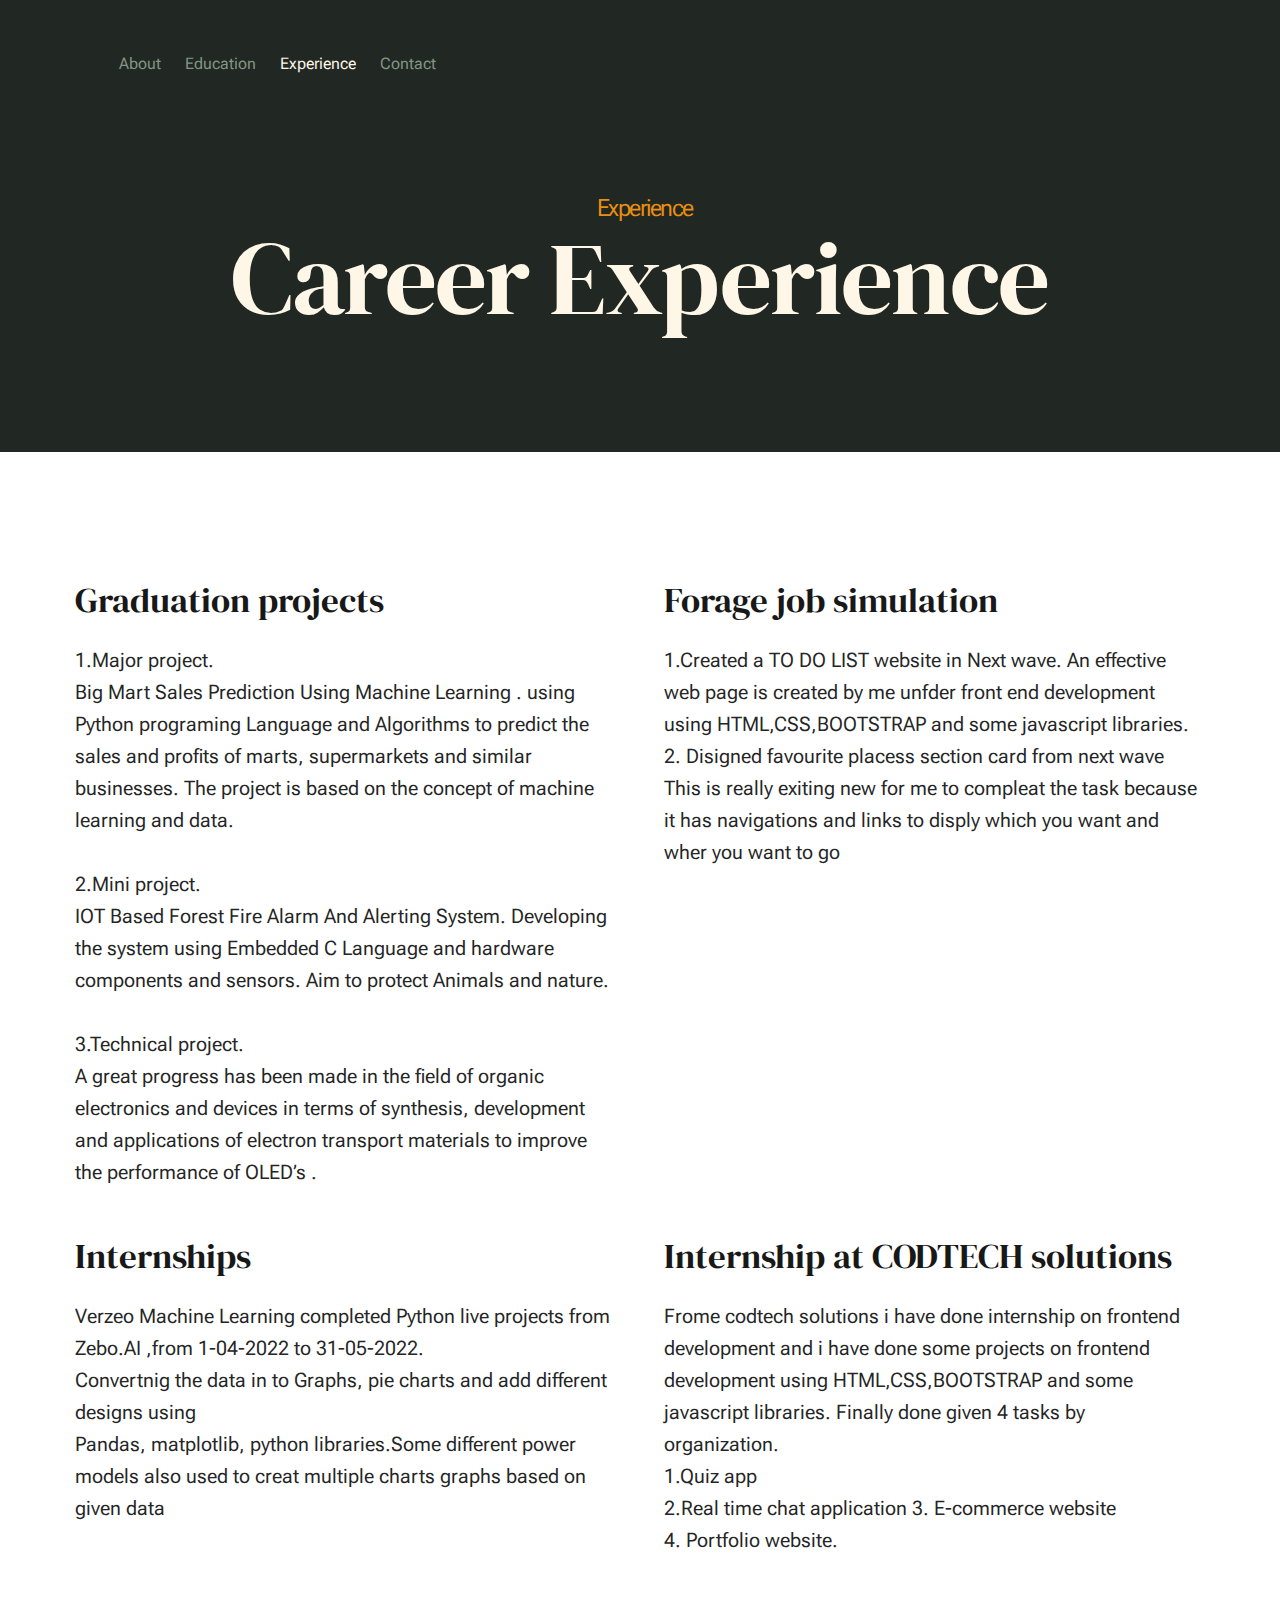
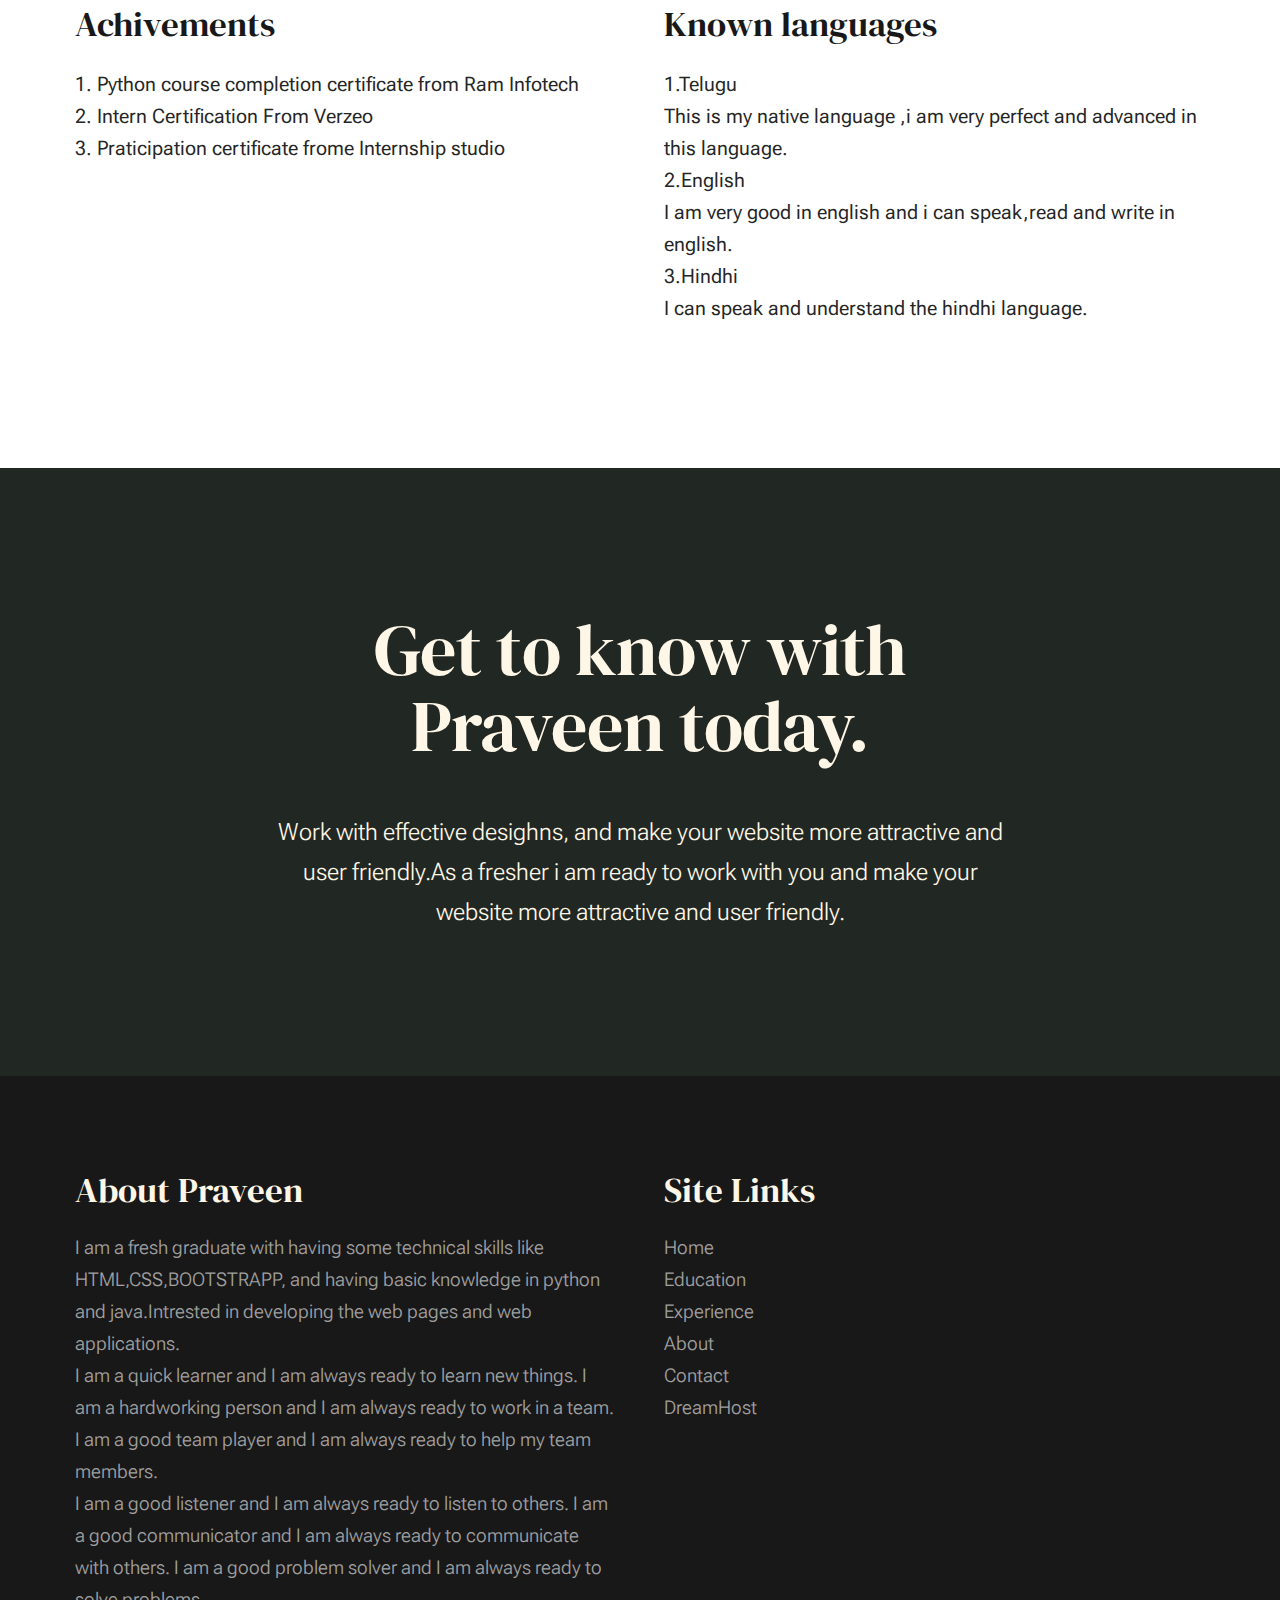
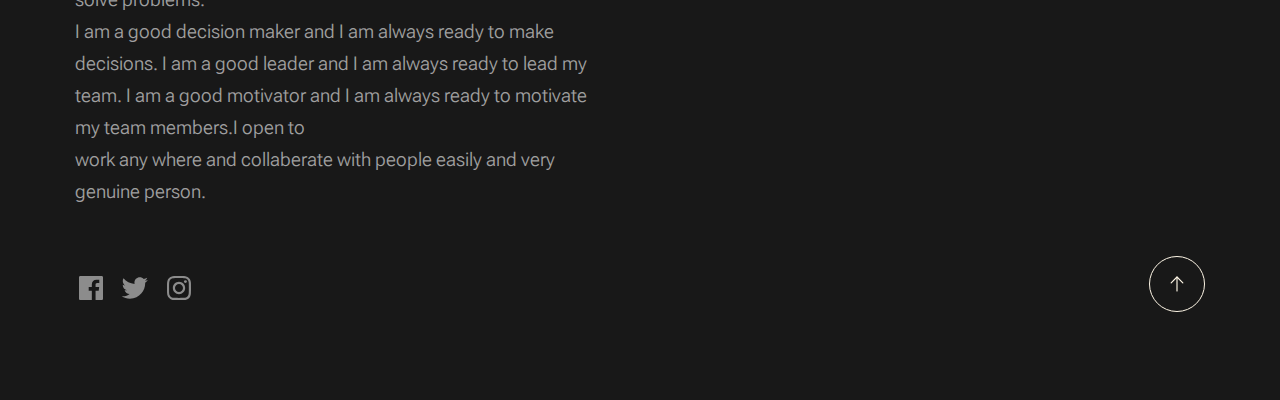
<file: blog.html>
<!DOCTYPE html>
<html lang="en" class="no-js" >
<head>

    <!--- basic page needs
    ================================================== -->
    <meta charset="utf-8">
    <meta name="viewport" content="width=device-width, initial-scale=1">
    <title>Blog - Monica</title>

    <script>
        document.documentElement.classList.remove('no-js');
        document.documentElement.classList.add('js');
    </script>

    <!-- CSS
    ================================================== -->
    <link rel="stylesheet" href="css/vendor.css">
    <link rel="stylesheet" href="css/styles.css">

    <!-- favicons
    ================================================== -->
    <link rel="apple-touch-icon" sizes="180x180" href="apple-touch-icon.png">
    <link rel="icon" type="image/png" sizes="32x32" href="favicon-32x32.png">
    <link rel="icon" type="image/png" sizes="16x16" href="favicon-16x16.png">
    <link rel="manifest" href="site.webmanifest">

</head>


<body id="top">


    <!-- preloader
    ================================================== -->
    <div id="preloader">
        <div id="loader" class="dots-fade">
            <div></div>
            <div></div>
            <div></div>
        </div>
    </div>


    <!-- page wrap
    ================================================== -->
    <div id="page" class="s-pagewrap">

        <!-- # site header 
        ================================================== -->
        <header class="s-header">

            <div class="row s-header__inner width-sixteen-col">

                <div class="s-header__block">
                    <div class="s-header__logo">
                        <a class="logo" href="index.html">
                        </a>
                    </div>

                    <a class="s-header__menu-toggle" href="#0"><span>Menu</span></a>
                </div> <!-- end s-header__block -->

                <nav class="s-header__nav">
    
                    <ul class="s-header__menu-links">
                        <li><a href="index.html">About</a></li>
                        <li><a href="services.html">Education</a></li>
                        <li class="current"><a href="blog.html">Experience</a></li>
                        <li><a href="contact.html">Contact</a></li>
                    </ul> <!-- s-header__menu-links -->    
                </nav> <!-- end s-header__nav -->

            </div> <!-- end s-header__inner -->

        </header> <!-- end s-header -->


        <!-- # site main content
        ================================================== -->
        <section id="content" class="s-content">

               <section class="s-pageheader pageheader">
                    <div class="row">
                        <div class="column xl-12">
                            <h1 class="page-title">
                                <span class="page-title__small-type text-pretitle">Experience</span>
                                Career Experience
                            </h1>
                        </div>
                    </div>
               </section>   

               <section class="s-pagecontent pagecontent">

                    <div class="row">
                        <div class="column xl-12 grid-block">          
        
                            <!-- <div class="grid-full">         -->
                                <div class="grid-full grid-list-items">

                                    <div class="grid-list-items__item blog-card">
                                        <div class="blog-card__header">
                                            <h3 class="blog-card__title"><a href="https://www.dreamhost.com/r.cgi?287326">Graduation projects</a></h3>
                                        </div>
                                        <div class="blog-card__text">
                                            <p>
                                            1.Major project.</br>
                                                Big Mart Sales Prediction Using Machine Learning . using Python programing 
                                            Language and Algorithms to predict the sales and profits of marts, supermarkets and 
                                            similar businesses. The project is based on the concept of machine learning and data. 
                                            </p>
                                            <p>
                                            2.Mini project.</br>
                                                IOT Based Forest Fire Alarm And Alerting System. Developing the system using 
                                            Embedded C Language and hardware components and sensors. Aim to protect 
                                            Animals and nature.
                                            </p>
                                            <p>
                                            3.Technical project.</br>
                                                A great progress has been made in the field of organic electronics and devices in terms of 
                                            synthesis, development and applications of electron transport materials to improve the 
                                            performance of OLED’s .
                                            </p>
                                        </div>
                                    </div> <!-- end blog-card -->
                                    <div class="grid-list-items__item blog-card">
                                        <div class="blog-card__header">
                                           
                                            <h3 class="blog-card__title"><a href="single.html">Forage job simulation</a></h3>
                                        </div>
                                        <div class="blog-card__text">
                                            <p>
                                                1.Created a TO DO LIST website in Next wave.
                                                   An effective web page is created by me unfder front end development using HTML,CSS,BOOTSTRAP and some javascript libraries. 
                                                2. Disigned favourite placess section card from next wave 
                                                   This is really exiting new for me to compleat the task because it has navigations and links to disply which you want and wher you want to go
                                            </p>
                                        </div>
                                    </div> <!-- end blog-card -->
                                    <div class="grid-list-items__item blog-card">
                                        <div class="blog-card__header">
                                            <h3 class="blog-card__title"><a href="single.html">Internships</a></h3>
                                        </div>
                                        <div class="blog-card__text">
                                            <p>
                                                Verzeo 
                                                Machine Learning 
                                                completed Python live projects from Zebo.AI ,from 1-04-2022 to 31-05-2022.</br>
                                                Convertnig the data in to Graphs, pie charts and add different designs using </br> 
                                                Pandas, matplotlib, python libraries.Some different power models also used to creat multiple charts graphs based on given data
                                            </p>
                                        </div>
                                    </div> <!-- end blog card -->
                                    <div class="grid-list-items__item blog-card">
                                        <div class="blog-card__header">                                 
                                            <h3 class="blog-card__title"><a href="single.html">Internship at CODTECH solutions</a></h3>
                                        </div>
                                        <div class="blog-card__text">
                                            <p>
                                            Frome codtech solutions i have done internship on frontend development and i have done some projects on frontend development using HTML,CSS,BOOTSTRAP and some javascript libraries.
                                            Finally done given 4 tasks by organization.</br>1.Quiz app </br>
                                            2.Real time chat application </pr>
                                            3. E-commerce website </br>
                                            4. Portfolio website.
                                            </p>
                                        </div>
                                    </div> <!-- end blog-card -->
                                    <div class="grid-list-items__item blog-card">
                                        <div class="blog-card__header">
                                            <h3 class="blog-card__title"><a href="single.html">Achivements</a></h3>
                                        </div>
                                        <div class="blog-card__text">
                                            <p>
                                               1. Python course completion certificate from Ram Infotech </br>
                                               2. Intern Certification From Verzeo</br>
                                               3. Praticipation certificate frome Internship studio</br>
                                            </p>
                                        </div>
                                    </div> <!-- end blog card -->
                                    <div class="grid-list-items__item blog-card">
                                        <div class="blog-card__header">                                           
                                            <h3 class="blog-card__title"><a href="single.html">Known languages</a></h3>
                                        </div>
                                        <div class="blog-card__text">
                                            <p>
                                            1.Telugu</br>
                                                This is my native language ,i am very perfect and advanced in this language.</br>
                                            2.English</br>
                                                I am very good in english and i can speak,read and write in english.</br>
                                            3.Hindhi</br>
                                                I can speak and understand the hindhi language.
                                            </p>
                                        </div>
                                    </div> <!-- end blog card -->

        
                                </div> <!-- grid-list-items -->
                            <!-- </div>     -->

                        </div> <!-- end grid-block-->
                    </div> <!-- end row -->

                    <!-- pagination -->                  
                    </div> <!-- end pagination -->

               </section>

        </section> <!-- s-content-->

        <!-- # cta
        ================================================== -->
        <section id="cta" class="s-cta">

            <div class="row row-x-center text-center">
                <div class="column xl-8 lg-12">

                    <div class="s-cta__content">
                        <h2 class="text-display-title">
                            Get to know with Praveen today.
                        </h2>
                        <p class="lead">
                            Work with effective desighns, and make your website more attractive and user friendly.As a fresher i am ready to work with you and make your website more attractive and user friendly.
                        </p>
                    </div>

                </div>
            </div>

        </section> <!-- end s-cta -->


        <!-- # footer 
        ================================================== -->
        <footer class="s-footer">
            <div class="row s-footer__content">
                <div class="column xl-6 lg-6 md-12 s-footer__block s-footer__about">                    
                    <h3>About Praveen</h3>
                    <p>
                        I am a fresh graduate with having some technical skills like HTML,CSS,BOOTSTRAPP, and having basic knowledge in python and java.Intrested in developing the web pages and web applications.</br>
                        I am a quick learner and I am always ready to learn new things. I am a hardworking person and I am always ready to work in a team. I am a good team player and I am always ready to help my team members.</br>
                        I am a good listener and I am always ready to listen to others. I am a good communicator and I am always ready to communicate with others. I am a good problem solver and I am always ready to solve problems.</br>
                        I am a good decision maker and I am always ready to make decisions. I am a good leader and I am always ready to lead my team. I am a good motivator and I am always ready to motivate my team members.I open to</br>
                        work any where and collaberate with people easily and very genuine person.
                    </p>               
                </div>                
                <div class="column xl-3 lg-6 md-12 s-footer__block s-footer__site-links">
                    <h3>Site Links</h3>
                    <ul class="link-list">
                        <li><a href="index.html">Home</a></li>
                        <li><a href="services.html">Education</a></li>
                        <li><a href="blog.html">Experience</a></li>
                        <li><a href="about.html">About</a></li>
                        <li><a href="contact.html">Contact</a></li>
                        <li><a href="https://www.dreamhost.com/r.cgi?287326">DreamHost</a></li>
                    </ul>
                </div>
                
                </div>
            </div>    
            
            <div class="row s-footer__bottom">
                <div class="column xl-6 lg-12">
                    <ul class="s-footer__social social-list">
                        <li>
                            <a href="#0">
                                <svg xmlns="http://www.w3.org/2000/svg" width="24" height="24" viewBox="0 0 24 24" style="fill:rgba(0, 0, 0, 1);transform:;-ms-filter:"><path d="M20,3H4C3.447,3,3,3.448,3,4v16c0,0.552,0.447,1,1,1h8.615v-6.96h-2.338v-2.725h2.338v-2c0-2.325,1.42-3.592,3.5-3.592 c0.699-0.002,1.399,0.034,2.095,0.107v2.42h-1.435c-1.128,0-1.348,0.538-1.348,1.325v1.735h2.697l-0.35,2.725h-2.348V21H20 c0.553,0,1-0.448,1-1V4C21,3.448,20.553,3,20,3z"></path></svg>
                                <span class="u-screen-reader-text">Facebook</span>
                            </a>
                        </li>
                        <li>
                            <a href="#0">
                                <svg xmlns="http://www.w3.org/2000/svg" width="24" height="24" viewBox="0 0 24 24" style="fill:rgba(0, 0, 0, 1);transform:;-ms-filter:"><path d="M19.633,7.997c0.013,0.175,0.013,0.349,0.013,0.523c0,5.325-4.053,11.461-11.46,11.461c-2.282,0-4.402-0.661-6.186-1.809 c0.324,0.037,0.636,0.05,0.973,0.05c1.883,0,3.616-0.636,5.001-1.721c-1.771-0.037-3.255-1.197-3.767-2.793 c0.249,0.037,0.499,0.062,0.761,0.062c0.361,0,0.724-0.05,1.061-0.137c-1.847-0.374-3.23-1.995-3.23-3.953v-0.05 c0.537,0.299,1.16,0.486,1.82,0.511C3.534,9.419,2.823,8.184,2.823,6.787c0-0.748,0.199-1.434,0.548-2.032 c1.983,2.443,4.964,4.04,8.306,4.215c-0.062-0.3-0.1-0.611-0.1-0.923c0-2.22,1.796-4.028,4.028-4.028 c1.16,0,2.207,0.486,2.943,1.272c0.91-0.175,1.782-0.512,2.556-0.973c-0.299,0.935-0.936,1.721-1.771,2.22 c0.811-0.088,1.597-0.312,2.319-0.624C21.104,6.712,20.419,7.423,19.633,7.997z"></path></svg>
                                <span class="u-screen-reader-text">Twitter</span>
                            </a>
                        </li>
                        <li>
                            <a href="#0">
                                <svg xmlns="http://www.w3.org/2000/svg" width="24" height="24" viewBox="0 0 24 24" style="fill:rgba(0, 0, 0, 1);transform:;-ms-filter:"><path d="M11.999,7.377c-2.554,0-4.623,2.07-4.623,4.623c0,2.554,2.069,4.624,4.623,4.624c2.552,0,4.623-2.07,4.623-4.624 C16.622,9.447,14.551,7.377,11.999,7.377L11.999,7.377z M11.999,15.004c-1.659,0-3.004-1.345-3.004-3.003 c0-1.659,1.345-3.003,3.004-3.003s3.002,1.344,3.002,3.003C15.001,13.659,13.658,15.004,11.999,15.004L11.999,15.004z"></path><circle cx="16.806" cy="7.207" r="1.078"></circle><path d="M20.533,6.111c-0.469-1.209-1.424-2.165-2.633-2.632c-0.699-0.263-1.438-0.404-2.186-0.42 c-0.963-0.042-1.268-0.054-3.71-0.054s-2.755,0-3.71,0.054C7.548,3.074,6.809,3.215,6.11,3.479C4.9,3.946,3.945,4.902,3.477,6.111 c-0.263,0.7-0.404,1.438-0.419,2.186c-0.043,0.962-0.056,1.267-0.056,3.71c0,2.442,0,2.753,0.056,3.71 c0.015,0.748,0.156,1.486,0.419,2.187c0.469,1.208,1.424,2.164,2.634,2.632c0.696,0.272,1.435,0.426,2.185,0.45 c0.963,0.042,1.268,0.055,3.71,0.055s2.755,0,3.71-0.055c0.747-0.015,1.486-0.157,2.186-0.419c1.209-0.469,2.164-1.424,2.633-2.633 c0.263-0.7,0.404-1.438,0.419-2.186c0.043-0.962,0.056-1.267,0.056-3.71s0-2.753-0.056-3.71C20.941,7.57,20.801,6.819,20.533,6.111z M19.315,15.643c-0.007,0.576-0.111,1.147-0.311,1.688c-0.305,0.787-0.926,1.409-1.712,1.711c-0.535,0.199-1.099,0.303-1.67,0.311 c-0.95,0.044-1.218,0.055-3.654,0.055c-2.438,0-2.687,0-3.655-0.055c-0.569-0.007-1.135-0.112-1.669-0.311 c-0.789-0.301-1.414-0.923-1.719-1.711c-0.196-0.534-0.302-1.099-0.311-1.669c-0.043-0.95-0.053-1.218-0.053-3.654 c0-2.437,0-2.686,0.053-3.655c0.007-0.576,0.111-1.146,0.311-1.687c0.305-0.789,0.93-1.41,1.719-1.712 c0.534-0.198,1.1-0.303,1.669-0.311c0.951-0.043,1.218-0.055,3.655-0.055c2.437,0,2.687,0,3.654,0.055 c0.571,0.007,1.135,0.112,1.67,0.311c0.786,0.303,1.407,0.925,1.712,1.712c0.196,0.534,0.302,1.099,0.311,1.669 c0.043,0.951,0.054,1.218,0.054,3.655c0,2.436,0,2.698-0.043,3.654H19.315z"></path></svg>
                                <span class="u-screen-reader-text">Instagram</span>
                            </a>
                        </li>
                    </ul> <!-- end s-footer__social -->
                </div>
                <div class="ss-go-top">
                    <a class="smoothscroll" title="Back to Top" href="#top">
                        <svg xmlns="http://www.w3.org/2000/svg" viewBox="0 0 24 24" width="36" height="36" fill="none" stroke="#ffffff" stroke-width="1" stroke-linecap="round" stroke-linejoin="round">&lt;!--!  Atomicons Free 1.00 by @atisalab License - https://atomicons.com/license/ (Icons: CC BY 4.0) Copyright 2021 Atomicons --&gt;<polyline points="17 11 12 6 7 11"></polyline><line x1="12" y1="18" x2="12" y2="6"></line></svg>
                    </a>
                </div> <!-- end ss-go-top -->
            </div>
            
        </footer> <!-- end s-footer -->

    </div> <!-- end page-wrap -->

    <!-- Java Script
    ================================================== -->
    <script src="js/plugins.js"></script>
    <script src="js/main.js"></script>

</body>
</html>
</file>
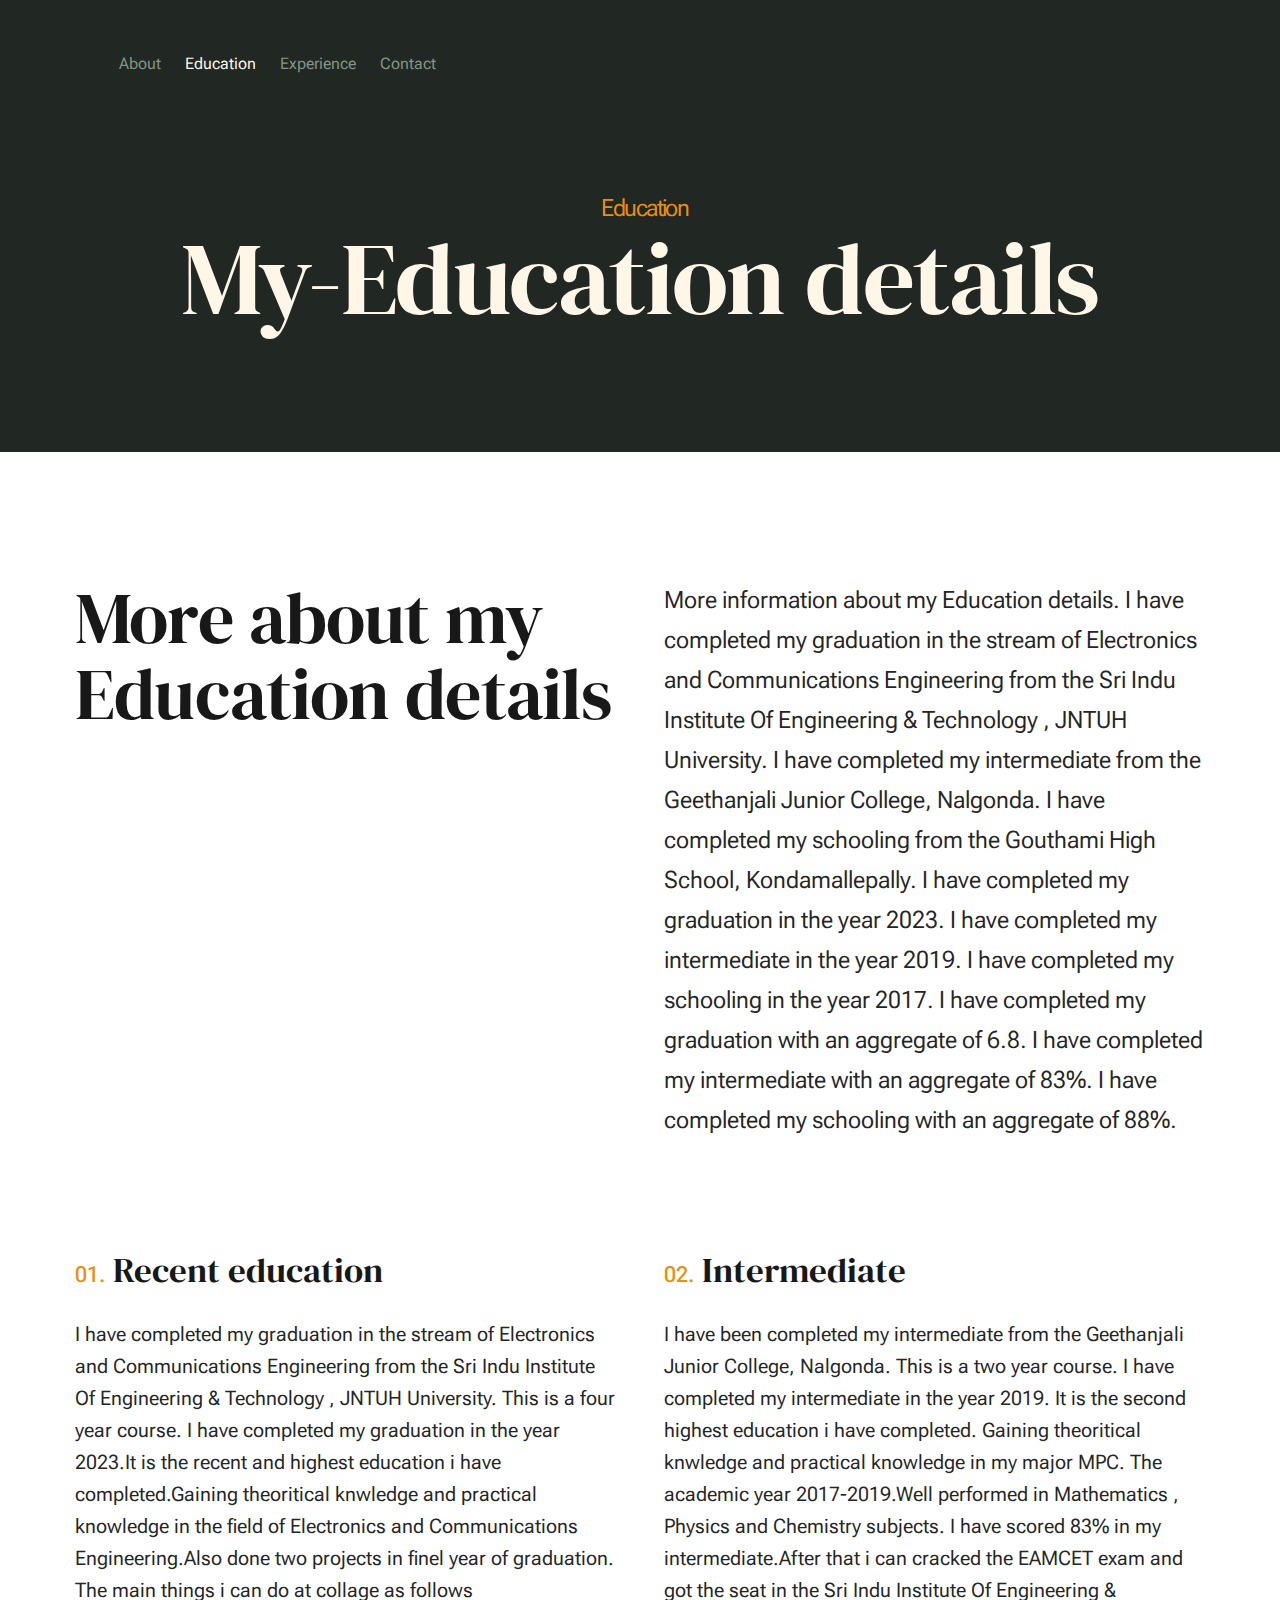
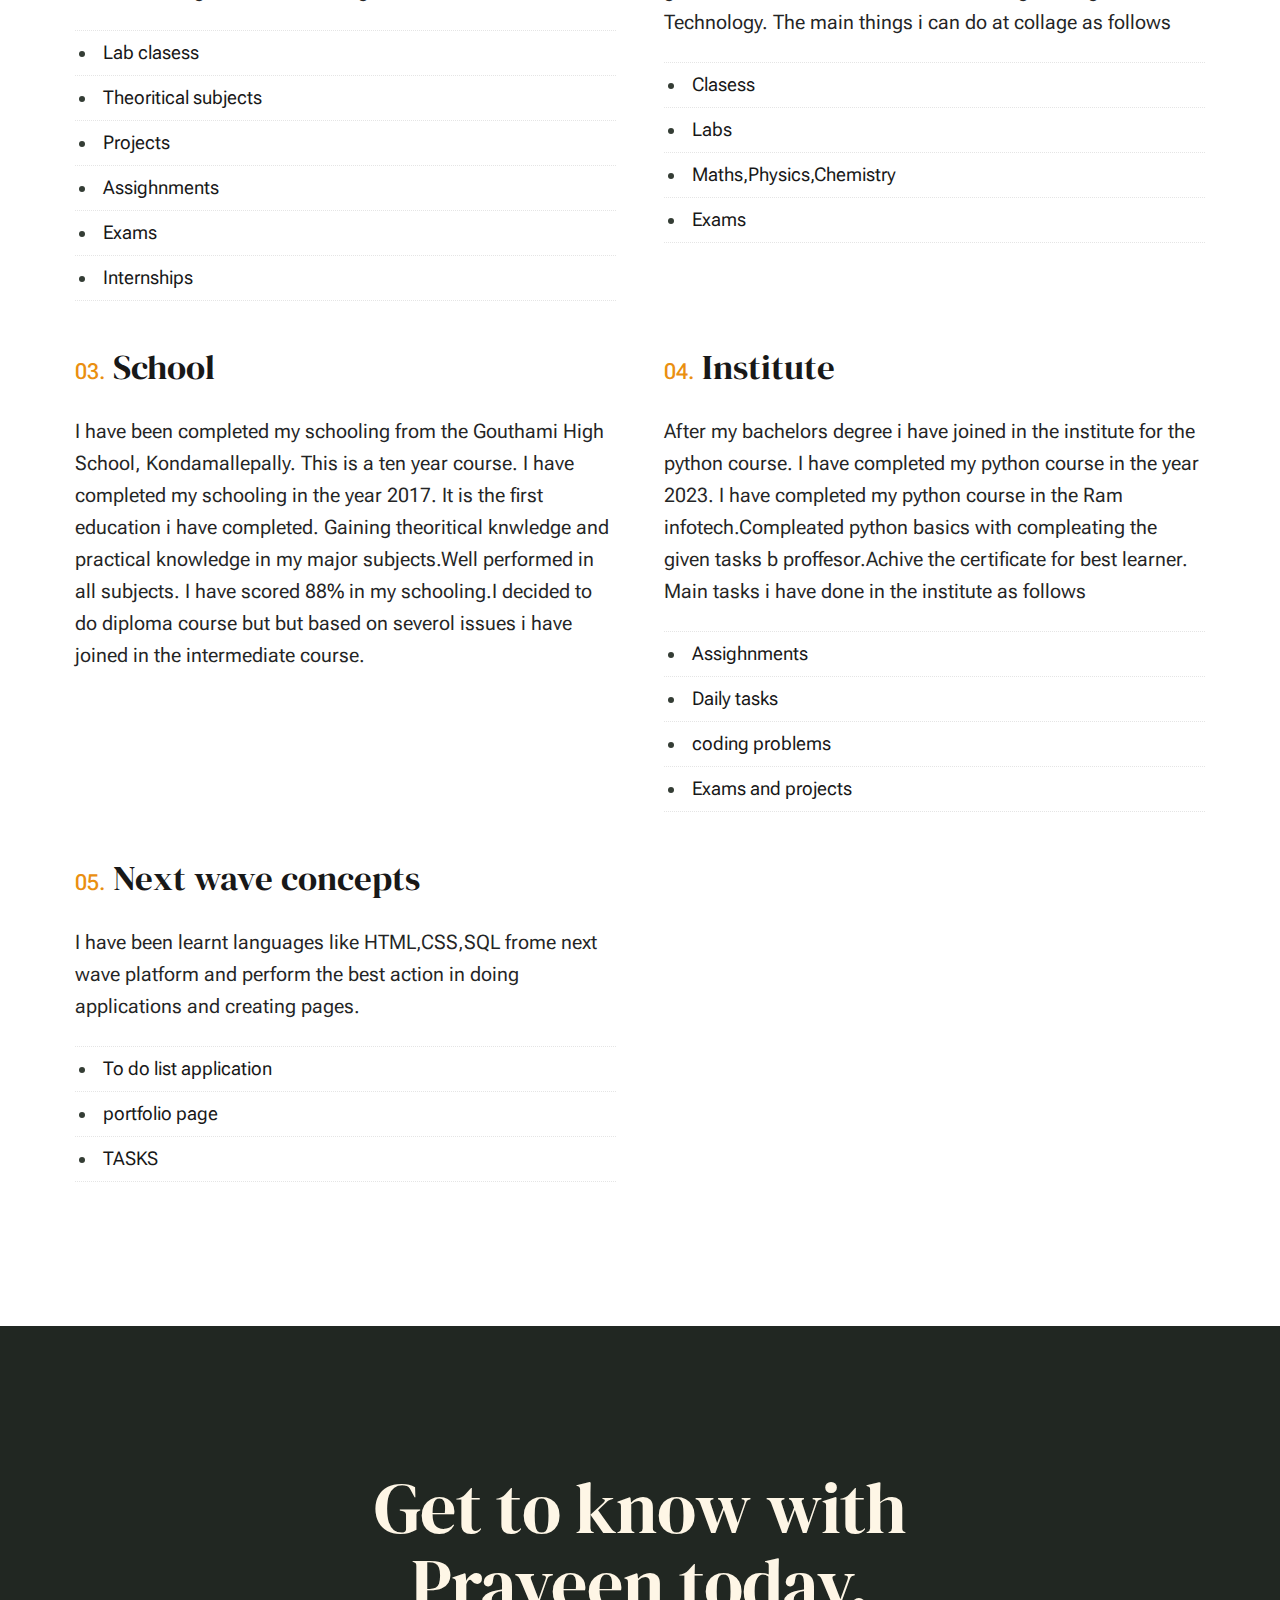
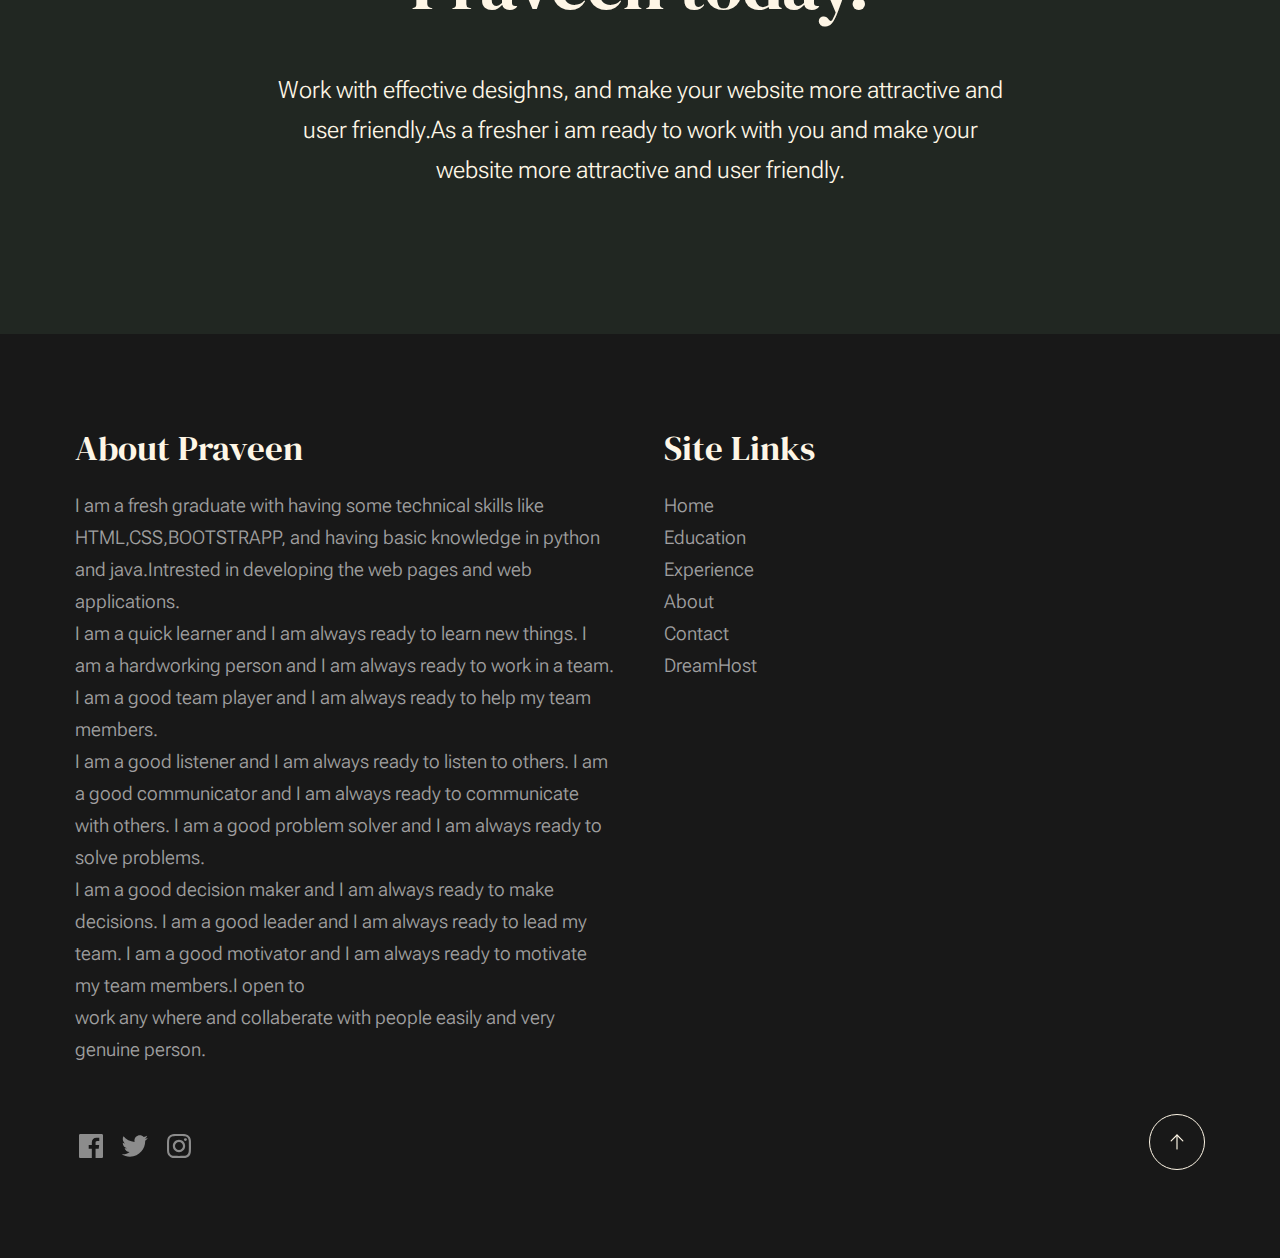
<file: services.html>
<!DOCTYPE html>
<html lang="en" class="no-js" >
<head>

    <!--- basic page needs
    ================================================== -->
    <meta charset="utf-8">
    <meta name="viewport" content="width=device-width, initial-scale=1">
    <title>Services - Praveen</title>

    <script>
        document.documentElement.classList.remove('no-js');
        document.documentElement.classList.add('js');
    </script>

    <!-- CSS
    ================================================== -->
    <link rel="stylesheet" href="css/vendor.css">
    <link rel="stylesheet" href="css/styles.css">

    <!-- favicons
    ================================================== -->
    <link rel="apple-touch-icon" sizes="180x180" href="apple-touch-icon.png">
    <link rel="icon" type="image/png" sizes="32x32" href="favicon-32x32.png">
    <link rel="icon" type="image/png" sizes="16x16" href="favicon-16x16.png">
    <link rel="manifest" href="site.webmanifest">

</head>


<body id="top">


    <!-- preloader
    ================================================== -->
    <div id="preloader">
        <div id="loader" class="dots-fade">
            <div></div>
            <div></div>
            <div></div>
        </div>
    </div>


    <!-- page wrap
    ================================================== -->
    <div id="page" class="s-pagewrap">

        <!-- # site header 
        ================================================== -->
        <header class="s-header">

            <div class="row s-header__inner width-sixteen-col">

                <div class="s-header__block">
                    <div class="s-header__logo">
                        <a class="logo" href="index.html">
                        </a>
                    </div>

                    <a class="s-header__menu-toggle" href="#0"><span>Menu</span></a>
                </div> <!-- end s-header__block -->

                <nav class="s-header__nav">
    
                    <ul class="s-header__menu-links">
                        <li><a href="index.html">About</a></li>
                        <li class="current"><a href="services.html">Education</a></li>
                        <li><a href="blog.html">Experience</a></li>
                        <li><a href="contact.html">Contact</a></li>
                    </ul> <!-- s-header__menu-links -->

                </nav> <!-- end s-header__nav -->

            </div> <!-- end s-header__inner -->

        </header> <!-- end s-header -->

        <!-- # site main content
        ================================================== -->
        <section id="content" class="s-content">

               <section class="s-pageheader pageheader">
                    <div class="row">
                        <div class="column xl-12">
                            <h1 class="page-title">
                                <span class="page-title__small-type text-pretitle">Education</span>
                                My-Education details
                            </h1>
                            
                        </div>
                    </div>
               </section> <!-- pageheader -->  

               <section class="s-pagecontent pagecontent">

                    <div class="row pageintro">
                        <div class="column xl-6 lg-12">
                            <h2 class="text-display-title">More about my Education details</h2>
                        </div>
                        <div class="column xl-6 lg-12 u-flexitem-x-right">
                            <p class="lead">
                            More information about my Education details. I have completed my graduation in the stream of Electronics and Communications Engineering from the Sri Indu Institute Of Engineering & Technology , JNTUH University. I have completed my intermediate from the Geethanjali Junior College, Nalgonda. I have completed my schooling from the Gouthami High  School, Kondamallepally. I have completed my graduation in the year 2023. I have completed my intermediate in the year 2019. I have completed my schooling in the year 2017. I have completed my graduation with an aggregate of 6.8. I have completed my intermediate with an aggregate of 83%. I have completed my schooling with an aggregate of 88%.
                        </div>                       
                    </div>  <!-- pageintro -->       

                    <div class="row">
                        <div class="column xl-12 grid-block">             
                            
                            <div class="grid-full grid-list-items list-items show-ctr">
                                
                                <div class="grid-list-items__item list-items__item">
                                    <div class="list-items__item-header">
                                        <h3 class="list-items__item-title">Recent education</h3>
                                    </div>
                                    <div class="list-items__item-text">
                                        <p>
                                        I have completed my graduation in the stream of Electronics and Communications Engineering from the Sri Indu Institute Of Engineering & Technology , JNTUH University. This is a four year course. I have completed my graduation in the year 2023.It is the recent and highest education i have completed.Gaining theoritical knwledge and practical knowledge in the field of Electronics and Communications Engineering.Also done two projects in finel year of graduation.
                                        The main things i can do at collage as follows
                                        </p>

                                        <ul class="list-services">
                                            <li>Lab clasess</li>
                                            <li>Theoritical subjects</li>
                                            <li>Projects</li>
                                            <li>Assighnments</li>
                                            <li>Exams</li>
                                            <li>Internships</li>
                                        </ul>
                                    </div>
                                </div> <!-- end list-items__item -->
                                <div class="grid-list-items__item list-items__item">
                                    <div class="list-items__item-header">
                                        <h3 class="list-items__item-title">Intermediate</h3>
                                    </div>
                                    <div class="list-items__item-text">
                                        <p>
                                        I have been completed my intermediate from the Geethanjali Junior College, Nalgonda. This is a two year course. I have completed my intermediate in the year 2019. It is the second highest education i have completed. Gaining theoritical knwledge and practical knowledge in my major MPC. The academic year 2017-2019.Well performed in Mathematics , Physics and Chemistry subjects. I have scored 83% in my intermediate.After that i can cracked the EAMCET exam and got the seat in the Sri Indu Institute Of Engineering & Technology.
                                        The main things i can do at collage as follows

                                        <ul class="list-services">
                                            <li>Clasess</li>
                                            <li>Labs</li>
                                            <li>Maths,Physics,Chemistry</li>
                                            <li>Exams</li>
                                        </ul>
                                    </div>
                                </div> <!-- end list-items__item -->
                                <div class="grid-list-items__item list-items__item">
                                    <div class="list-items__item-header">
                                        <h3 class="list-items__item-title">School</h3>
                                    </div>
                                    <div class="list-items__item-text">
                                        <p>
                                        I have been completed my schooling from the Gouthami High  School, Kondamallepally. This is a ten year course. I have completed my schooling in the year 2017. It is the first education i have completed. Gaining theoritical knwledge and practical knowledge in my major subjects.Well performed in all subjects. I have scored 88% in my schooling.I decided to do diploma course but but based on severol issues i have joined in the intermediate course.
                                        </p> 
                                    </div>
                                </div> <!-- end list-items__item -->
                                <div class="grid-list-items__item list-items__item">
                                    <div class="list-items__item-header">
                                        <h3 class="list-items__item-title">Institute</h3>
                                    </div>
                                    <div class="list-items__item-text">
                                        <p>
                                        After my bachelors degree i have joined in the institute for the python course. I have completed my python course in the year 2023. I have completed my python course in the Ram infotech.Compleated python basics with compleating the given tasks b proffesor.Achive the certificate for best learner.
                                        Main tasks i have done in the institute as follows
                                        </p>

                                        <ul class="list-services">
                                            <li>Assighnments</li>
                                            <li>Daily tasks</li>
                                            <li>coding problems</li>
                                            <li>Exams and projects</li>
                                        </ul>
                                    </div>
                                </div> <!-- end list-items__item -->
                                <div class="grid-list-items__item list-items__item">
                                    <div class="list-items__item-header">
                                        <h3 class="list-items__item-title">Next wave concepts</h3>
                                    </div>
                                    <div class="list-items__item-text">
                                        <p>
                                        I have been learnt languages like HTML,CSS,SQL frome next wave platform and perform the best action in doing applications and creating pages.
                                        </p>

                                        <ul class="list-services">
                                            <li>To do list application</li>
                                            <li>portfolio page</li>
                                            <li>TASKS</li>
                                        </ul>
                                    </div>
                                </div> <!-- end list-items__item -->
                              
                            </div> <!-- grid-list-items -->
                           

                        </div> <!-- end grid-block-->
                    </div> <!-- end row -->

               </section> <!-- pagecontent -->
          </div>
                       
                                  
                                </div> <!-- end swiper-wrapper --> 

                                <div class="swiper-pagination"></div>

                            </div> <!--end testimonials__slider --> 

                        </div> <!-- testimonials -->
                    </div> <!--end s-testimonials__content -->

               </section> <!-- end s-testimonials -->

        </section> <!-- s-content-->

        <!-- # cta
        ================================================== -->
        <section id="cta" class="s-cta">

            <div class="row row-x-center text-center">
                <div class="column xl-8 lg-12">

                    <div class="s-cta__content">
                        <h2 class="text-display-title">
                            Get to know with Praveen today.
                        </h2>
                        <p class="lead">
                            Work with effective desighns, and make your website more attractive and user friendly.As a fresher i am ready to work with you and make your website more attractive and user friendly.
                        </p>
                    
                    </div>

                </div>
            </div>

        </section> <!-- end s-cta -->


        <!-- # footer 
        ================================================== -->
        <footer class="s-footer">
            <div class="row s-footer__content">
                <div class="column xl-6 lg-6 md-12 s-footer__block s-footer__about">                    
                    <h3>About Praveen</h3>
                    <p>
                        I am a fresh graduate with having some technical skills like HTML,CSS,BOOTSTRAPP, and having basic knowledge in python and java.Intrested in developing the web pages and web applications.</br>
                        I am a quick learner and I am always ready to learn new things. I am a hardworking person and I am always ready to work in a team. I am a good team player and I am always ready to help my team members.</br>
                        I am a good listener and I am always ready to listen to others. I am a good communicator and I am always ready to communicate with others. I am a good problem solver and I am always ready to solve problems.</br>
                        I am a good decision maker and I am always ready to make decisions. I am a good leader and I am always ready to lead my team. I am a good motivator and I am always ready to motivate my team members.I open to</br>
                        work any where and collaberate with people easily and very genuine person.
                    </p>               
                </div>                
                <div class="column xl-3 lg-6 md-12 s-footer__block s-footer__site-links">
                    <h3>Site Links</h3>
                    <ul class="link-list">
                        <li><a href="index.html">Home</a></li>
                        <li><a href="services.html">Education</a></li>
                        <li><a href="blog.html">Experience</a></li>
                        <li><a href="about.html">About</a></li>
                        <li><a href="contact.html">Contact</a></li>
                        <li><a href="https://www.dreamhost.com/r.cgi?287326">DreamHost</a></li>
                    </ul>
                </div>
                
            </div>    
            
            <div class="row s-footer__bottom">
                <div class="column xl-6 lg-12">
                    <ul class="s-footer__social social-list">
                        <li>
                            <a href="#0">
                                <svg xmlns="http://www.w3.org/2000/svg" width="24" height="24" viewBox="0 0 24 24" style="fill:rgba(0, 0, 0, 1);transform:;-ms-filter:"><path d="M20,3H4C3.447,3,3,3.448,3,4v16c0,0.552,0.447,1,1,1h8.615v-6.96h-2.338v-2.725h2.338v-2c0-2.325,1.42-3.592,3.5-3.592 c0.699-0.002,1.399,0.034,2.095,0.107v2.42h-1.435c-1.128,0-1.348,0.538-1.348,1.325v1.735h2.697l-0.35,2.725h-2.348V21H20 c0.553,0,1-0.448,1-1V4C21,3.448,20.553,3,20,3z"></path></svg>
                                <span class="u-screen-reader-text">Facebook</span>
                            </a>
                        </li>
                        <li>
                            <a href="#0">
                                <svg xmlns="http://www.w3.org/2000/svg" width="24" height="24" viewBox="0 0 24 24" style="fill:rgba(0, 0, 0, 1);transform:;-ms-filter:"><path d="M19.633,7.997c0.013,0.175,0.013,0.349,0.013,0.523c0,5.325-4.053,11.461-11.46,11.461c-2.282,0-4.402-0.661-6.186-1.809 c0.324,0.037,0.636,0.05,0.973,0.05c1.883,0,3.616-0.636,5.001-1.721c-1.771-0.037-3.255-1.197-3.767-2.793 c0.249,0.037,0.499,0.062,0.761,0.062c0.361,0,0.724-0.05,1.061-0.137c-1.847-0.374-3.23-1.995-3.23-3.953v-0.05 c0.537,0.299,1.16,0.486,1.82,0.511C3.534,9.419,2.823,8.184,2.823,6.787c0-0.748,0.199-1.434,0.548-2.032 c1.983,2.443,4.964,4.04,8.306,4.215c-0.062-0.3-0.1-0.611-0.1-0.923c0-2.22,1.796-4.028,4.028-4.028 c1.16,0,2.207,0.486,2.943,1.272c0.91-0.175,1.782-0.512,2.556-0.973c-0.299,0.935-0.936,1.721-1.771,2.22 c0.811-0.088,1.597-0.312,2.319-0.624C21.104,6.712,20.419,7.423,19.633,7.997z"></path></svg>
                                <span class="u-screen-reader-text">Twitter</span>
                            </a>
                        </li>
                        <li>
                            <a href="#0">
                                <svg xmlns="http://www.w3.org/2000/svg" width="24" height="24" viewBox="0 0 24 24" style="fill:rgba(0, 0, 0, 1);transform:;-ms-filter:"><path d="M11.999,7.377c-2.554,0-4.623,2.07-4.623,4.623c0,2.554,2.069,4.624,4.623,4.624c2.552,0,4.623-2.07,4.623-4.624 C16.622,9.447,14.551,7.377,11.999,7.377L11.999,7.377z M11.999,15.004c-1.659,0-3.004-1.345-3.004-3.003 c0-1.659,1.345-3.003,3.004-3.003s3.002,1.344,3.002,3.003C15.001,13.659,13.658,15.004,11.999,15.004L11.999,15.004z"></path><circle cx="16.806" cy="7.207" r="1.078"></circle><path d="M20.533,6.111c-0.469-1.209-1.424-2.165-2.633-2.632c-0.699-0.263-1.438-0.404-2.186-0.42 c-0.963-0.042-1.268-0.054-3.71-0.054s-2.755,0-3.71,0.054C7.548,3.074,6.809,3.215,6.11,3.479C4.9,3.946,3.945,4.902,3.477,6.111 c-0.263,0.7-0.404,1.438-0.419,2.186c-0.043,0.962-0.056,1.267-0.056,3.71c0,2.442,0,2.753,0.056,3.71 c0.015,0.748,0.156,1.486,0.419,2.187c0.469,1.208,1.424,2.164,2.634,2.632c0.696,0.272,1.435,0.426,2.185,0.45 c0.963,0.042,1.268,0.055,3.71,0.055s2.755,0,3.71-0.055c0.747-0.015,1.486-0.157,2.186-0.419c1.209-0.469,2.164-1.424,2.633-2.633 c0.263-0.7,0.404-1.438,0.419-2.186c0.043-0.962,0.056-1.267,0.056-3.71s0-2.753-0.056-3.71C20.941,7.57,20.801,6.819,20.533,6.111z M19.315,15.643c-0.007,0.576-0.111,1.147-0.311,1.688c-0.305,0.787-0.926,1.409-1.712,1.711c-0.535,0.199-1.099,0.303-1.67,0.311 c-0.95,0.044-1.218,0.055-3.654,0.055c-2.438,0-2.687,0-3.655-0.055c-0.569-0.007-1.135-0.112-1.669-0.311 c-0.789-0.301-1.414-0.923-1.719-1.711c-0.196-0.534-0.302-1.099-0.311-1.669c-0.043-0.95-0.053-1.218-0.053-3.654 c0-2.437,0-2.686,0.053-3.655c0.007-0.576,0.111-1.146,0.311-1.687c0.305-0.789,0.93-1.41,1.719-1.712 c0.534-0.198,1.1-0.303,1.669-0.311c0.951-0.043,1.218-0.055,3.655-0.055c2.437,0,2.687,0,3.654,0.055 c0.571,0.007,1.135,0.112,1.67,0.311c0.786,0.303,1.407,0.925,1.712,1.712c0.196,0.534,0.302,1.099,0.311,1.669 c0.043,0.951,0.054,1.218,0.054,3.655c0,2.436,0,2.698-0.043,3.654H19.315z"></path></svg>
                                <span class="u-screen-reader-text">Instagram</span>
                            </a>
                        </li>
                        <li>
                    </ul> <!-- end s-footer__social -->
                </div>
                <div class="ss-go-top">
                    <a class="smoothscroll" title="Back to Top" href="#top">
                        <svg xmlns="http://www.w3.org/2000/svg" viewBox="0 0 24 24" width="36" height="36" fill="none" stroke="#ffffff" stroke-width="1" stroke-linecap="round" stroke-linejoin="round">&lt;!--!  Atomicons Free 1.00 by @atisalab License - https://atomicons.com/license/ (Icons: CC BY 4.0) Copyright 2021 Atomicons --&gt;<polyline points="17 11 12 6 7 11"></polyline><line x1="12" y1="18" x2="12" y2="6"></line></svg>
                    </a>
                </div> <!-- end ss-go-top -->
            </div>
            
        </footer> <!-- end s-footer -->

    </div> <!-- end page-wrap -->

    <!-- Java Script
    ================================================== -->
    <script src="js/plugins.js"></script>
    <script src="js/main.js"></script>

</body>
</html>
</file>
<file: css/vendor.css>
/* ===================================================================
 * Monica Third-party Stylesheets
 * Template Ver. 1.0.0
 * 12-13-2022
 * -------------------------------------------------------------------
 *
 * TOC:
 * # PrismJS
 * # Swiper
 *
 * ------------------------------------------------------------------- */


/* ===================================================================
 * # PrismJS 1.20.0
 *   https://prismjs.com/download.html#themes=prism-okaidia&languages=markup+css+clike+javascript+markup-templating+php 
 *   
 *   okaidia theme for JavaScript, CSS and HTML
 *   Loosely based on Monokai textmate theme by http://www.monokai.nl/
 *   @author ocodia
 * ------------------------------------------------------------------- */
code[class*=language-],
pre[class*=language-] {
  color          : #f8f8f2;
  background     : none;
  text-shadow    : 0 1px rgba(0, 0, 0, 0.3);
  font-family    : var(--font-mono);
  font-size      : calc(var(--text-size) * 0.9444);
  text-align     : left;
  white-space    : pre;
  word-spacing   : normal;
  word-break     : normal;
  word-wrap      : normal;
  line-height    : var(--vspace-1);
  -moz-tab-size  : 4;
  -o-tab-size    : 4;
  tab-size       : 4;
  -webkit-hyphens: none;
  -ms-hyphens    : none;
  hyphens        : none;
}

/* Code blocks */
pre[class*=language-] {
  padding : var(--vspace-0_5) 0 var(--vspace-1);
  margin  : var(--vspace-1) 0;
  overflow: auto;
}

:not(pre)>code[class*=language-],
pre[class*=language-] {
  background: #272822;
}

/* Inline code */
:not(pre)>code[class*=language-] {
  padding    : 0.1em;
  white-space: normal;
}

.token.comment,
.token.prolog,
.token.doctype,
.token.cdata {
  color: slategray;
}

.token.punctuation {
  color: #f8f8f2;
}

.token.namespace {
  opacity: 0.7;
}

.token.property,
.token.tag,
.token.constant,
.token.symbol,
.token.deleted {
  color: #f92672;
}

.token.boolean,
.token.number {
  color: #ae81ff;
}

.token.selector,
.token.attr-name,
.token.string,
.token.char,
.token.builtin,
.token.inserted {
  color: #a6e22e;
}

.token.operator,
.token.entity,
.token.url,
.language-css .token.string,
.style .token.string,
.token.variable {
  color: #f8f8f2;
}

.token.atrule,
.token.attr-value,
.token.function,
.token.class-name {
  color: #e6db74;
}

.token.keyword {
  color: #66d9ef;
}

.token.regex,
.token.important {
  color: #fd971f;
}

.token.important,
.token.bold {
  font-weight: bold;
}

.token.italic {
  font-style: italic;
}

.token.entity {
  cursor: help;
}



/* ===================================================================
 * # Swiper 6.4.5
 *   Most modern mobile touch slider and framework with hardware accelerated transitions
 *   https://swiperjs.com
 *
 *   Copyright 2014-2020 Vladimir Kharlampidi
 *
 *   Released under the MIT License
 *
 *   Released on: December 18, 2020
 * ------------------------------------------------------------------- */
@font-face {
  font-family: "swiper-icons";
  src        : url("data:application/font-woff;charset=utf-8;base64, [base64]//wADZ2x5ZgAAAywAAADMAAAD2MHtryVoZWFkAAABbAAAADAAAAA2E2+eoWhoZWEAAAGcAAAAHwAAACQC9gDzaG10eAAAAigAAAAZAAAArgJkABFsb2NhAAAC0AAAAFoAAABaFQAUGG1heHAAAAG8AAAAHwAAACAAcABAbmFtZQAAA/gAAAE5AAACXvFdBwlwb3N0AAAFNAAAAGIAAACE5s74hXjaY2BkYGAAYpf5Hu/j+W2+MnAzMYDAzaX6QjD6/4//Bxj5GA8AuRwMYGkAPywL13jaY2BkYGA88P8Agx4j+/8fQDYfA1AEBWgDAIB2BOoAeNpjYGRgYNBh4GdgYgABEMnIABJzYNADCQAACWgAsQB42mNgYfzCOIGBlYGB0YcxjYGBwR1Kf2WQZGhhYGBiYGVmgAFGBiQQkOaawtDAoMBQxXjg/wEGPcYDDA4wNUA2CCgwsAAAO4EL6gAAeNpj2M0gyAACqxgGNWBkZ2D4/wMA+xkDdgAAAHjaY2BgYGaAYBkGRgYQiAHyGMF8FgYHIM3DwMHABGQrMOgyWDLEM1T9/w8UBfEMgLzE////P/5//f/V/xv+r4eaAAeMbAxwIUYmIMHEgKYAYjUcsDAwsLKxc3BycfPw8jEQA/[base64]/uznmfPFBNODM2K7MTQ45YEAZqGP81AmGGcF3iPqOop0r1SPTaTbVkfUe4HXj97wYE+yNwWYxwWu4v1ugWHgo3S1XdZEVqWM7ET0cfnLGxWfkgR42o2PvWrDMBSFj/IHLaF0zKjRgdiVMwScNRAoWUoH78Y2icB/yIY09An6AH2Bdu/UB+yxopYshQiEvnvu0dURgDt8QeC8PDw7Fpji3fEA4z/PEJ6YOB5hKh4dj3EvXhxPqH/SKUY3rJ7srZ4FZnh1PMAtPhwP6fl2PMJMPDgeQ4rY8YT6Gzao0eAEA409DuggmTnFnOcSCiEiLMgxCiTI6Cq5DZUd3Qmp10vO0LaLTd2cjN4fOumlc7lUYbSQcZFkutRG7g6JKZKy0RmdLY680CDnEJ+UMkpFFe1RN7nxdVpXrC4aTtnaurOnYercZg2YVmLN/d/gczfEimrE/fs/bOuq29Zmn8tloORaXgZgGa78yO9/cnXm2BpaGvq25Dv9S4E9+5SIc9PqupJKhYFSSl47+Qcr1mYNAAAAeNptw0cKwkAAAMDZJA8Q7OUJvkLsPfZ6zFVERPy8qHh2YER+3i/BP83vIBLLySsoKimrqKqpa2hp6+jq6RsYGhmbmJqZSy0sraxtbO3sHRydnEMU4uR6yx7JJXveP7WrDycAAAAAAAH//wACeNpjYGRgYOABYhkgZgJCZgZNBkYGLQZtIJsFLMYAAAw3ALgAeNolizEKgDAQBCchRbC2sFER0YD6qVQiBCv/H9ezGI6Z5XBAw8CBK/m5iQQVauVbXLnOrMZv2oLdKFa8Pjuru2hJzGabmOSLzNMzvutpB3N42mNgZGBg4GKQYzBhYMxJLMlj4GBgAYow/P/PAJJhLM6sSoWKfWCAAwDAjgbRAAB42mNgYGBkAIIbCZo5IPrmUn0hGA0AO8EFTQAA") format("woff");
  font-weight: 400;
  font-style : normal;
}

:root {
  --swiper-theme-color: #007aff;
}

.swiper-container {
  margin-left : auto;
  margin-right: auto;
  position    : relative;
  overflow    : hidden;
  list-style  : none;
  padding     : 0;
  /* Fix of Webkit flickering */
  z-index     : 1;
}

.swiper-container-vertical>.swiper-wrapper {
  flex-direction: column;
}

.swiper-wrapper {
  position           : relative;
  width              : 100%;
  height             : 100%;
  z-index            : 1;
  display            : flex;
  transition-property: transform;
  box-sizing         : content-box;
}

.swiper-container-android .swiper-slide,
.swiper-wrapper {
  transform: translate3d(0px, 0, 0);
}

.swiper-container-multirow>.swiper-wrapper {
  flex-wrap: wrap;
}

.swiper-container-multirow-column>.swiper-wrapper {
  flex-wrap     : wrap;
  flex-direction: column;
}

.swiper-container-free-mode>.swiper-wrapper {
  transition-timing-function: ease-out;
  margin                    : 0 auto;
}

.swiper-slide {
  flex-shrink        : 0;
  width              : 100%;
  height             : 100%;
  position           : relative;
  transition-property: transform;
}

.swiper-slide-invisible-blank {
  visibility: hidden;
}

/* Auto Height */
.swiper-container-autoheight,
.swiper-container-autoheight .swiper-slide {
  height: auto;
}

.swiper-container-autoheight .swiper-wrapper {
  align-items        : flex-start;
  transition-property: transform, height;
}

/* 3D Effects */
.swiper-container-3d {
  perspective: 1200px;
}

.swiper-container-3d .swiper-wrapper,
.swiper-container-3d .swiper-slide,
.swiper-container-3d .swiper-slide-shadow-left,
.swiper-container-3d .swiper-slide-shadow-right,
.swiper-container-3d .swiper-slide-shadow-top,
.swiper-container-3d .swiper-slide-shadow-bottom,
.swiper-container-3d .swiper-cube-shadow {
  transform-style: preserve-3d;
}

.swiper-container-3d .swiper-slide-shadow-left,
.swiper-container-3d .swiper-slide-shadow-right,
.swiper-container-3d .swiper-slide-shadow-top,
.swiper-container-3d .swiper-slide-shadow-bottom {
  position      : absolute;
  left          : 0;
  top           : 0;
  width         : 100%;
  height        : 100%;
  pointer-events: none;
  z-index       : 10;
}

.swiper-container-3d .swiper-slide-shadow-left {
  background-image: linear-gradient(to left, rgba(0, 0, 0, 0.5), rgba(0, 0, 0, 0));
}

.swiper-container-3d .swiper-slide-shadow-right {
  background-image: linear-gradient(to right, rgba(0, 0, 0, 0.5), rgba(0, 0, 0, 0));
}

.swiper-container-3d .swiper-slide-shadow-top {
  background-image: linear-gradient(to top, rgba(0, 0, 0, 0.5), rgba(0, 0, 0, 0));
}

.swiper-container-3d .swiper-slide-shadow-bottom {
  background-image: linear-gradient(to bottom, rgba(0, 0, 0, 0.5), rgba(0, 0, 0, 0));
}

/* CSS Mode */
.swiper-container-css-mode>.swiper-wrapper {
  overflow          : auto;
  scrollbar-width   : none;
  /* For Firefox */
  -ms-overflow-style: none;
  /* For Internet Explorer and Edge */
}

.swiper-container-css-mode>.swiper-wrapper::-webkit-scrollbar {
  display: none;
}

.swiper-container-css-mode>.swiper-wrapper>.swiper-slide {
  scroll-snap-align: start start;
}

.swiper-container-horizontal.swiper-container-css-mode>.swiper-wrapper {
  -ms-scroll-snap-type: x mandatory;
  scroll-snap-type    : x mandatory;
}

.swiper-container-vertical.swiper-container-css-mode>.swiper-wrapper {
  -ms-scroll-snap-type: y mandatory;
  scroll-snap-type    : y mandatory;
}

:root {
  --swiper-navigation-size   : 44px;
  /*
    --swiper-navigation-color: var(--swiper-theme-color);
    */
}

.swiper-button-prev,
.swiper-button-next {
  position       : absolute;
  top            : 50%;
  width          : calc(var(--swiper-navigation-size) / 44 * 27);
  height         : var(--swiper-navigation-size);
  margin-top     : calc(-1 * var(--swiper-navigation-size) / 2);
  z-index        : 10;
  cursor         : pointer;
  display        : flex;
  align-items    : center;
  justify-content: center;
  color          : var(--swiper-navigation-color, var(--swiper-theme-color));
}

.swiper-button-prev.swiper-button-disabled,
.swiper-button-next.swiper-button-disabled {
  opacity       : 0.35;
  cursor        : auto;
  pointer-events: none;
}

.swiper-button-prev:after,
.swiper-button-next:after {
  font-family   : swiper-icons;
  font-size     : var(--swiper-navigation-size);
  text-transform: none !important;
  letter-spacing: 0;
  text-transform: none;
  font-variant  : initial;
  line-height   : 1;
}

.swiper-button-prev,
.swiper-container-rtl .swiper-button-next {
  left : 10px;
  right: auto;
}

.swiper-button-prev:after,
.swiper-container-rtl .swiper-button-next:after {
  content: "prev";
}

.swiper-button-next,
.swiper-container-rtl .swiper-button-prev {
  right: 10px;
  left : auto;
}

.swiper-button-next:after,
.swiper-container-rtl .swiper-button-prev:after {
  content: "next";
}

.swiper-button-prev.swiper-button-white,
.swiper-button-next.swiper-button-white {
  --swiper-navigation-color: #ffffff;
}

.swiper-button-prev.swiper-button-black,
.swiper-button-next.swiper-button-black {
  --swiper-navigation-color: #000000;
}

.swiper-button-lock {
  display: none;
}

:root {
  /*
    --swiper-pagination-color: var(--swiper-theme-color);
    */
}

.swiper-pagination {
  position  : absolute;
  text-align: center;
  transition: 300ms opacity;
  transform : translate3d(0, 0, 0);
  z-index   : 10;
}

.swiper-pagination.swiper-pagination-hidden {
  opacity: 0;
}

/* Common Styles */
.swiper-pagination-fraction,
.swiper-pagination-custom,
.swiper-container-horizontal>.swiper-pagination-bullets {
  bottom: 10px;
  left  : 0;
  width : 100%;
}

/* Bullets */
.swiper-pagination-bullets-dynamic {
  overflow : hidden;
  font-size: 0;
}

.swiper-pagination-bullets-dynamic .swiper-pagination-bullet {
  transform: scale(0.33);
  position : relative;
}

.swiper-pagination-bullets-dynamic .swiper-pagination-bullet-active {
  transform: scale(1);
}

.swiper-pagination-bullets-dynamic .swiper-pagination-bullet-active-main {
  transform: scale(1);
}

.swiper-pagination-bullets-dynamic .swiper-pagination-bullet-active-prev {
  transform: scale(0.66);
}

.swiper-pagination-bullets-dynamic .swiper-pagination-bullet-active-prev-prev {
  transform: scale(0.33);
}

.swiper-pagination-bullets-dynamic .swiper-pagination-bullet-active-next {
  transform: scale(0.66);
}

.swiper-pagination-bullets-dynamic .swiper-pagination-bullet-active-next-next {
  transform: scale(0.33);
}

.swiper-pagination-bullet {
  width        : 8px;
  height       : 8px;
  display      : inline-block;
  border-radius: 100%;
  background   : #000;
  opacity      : 0.2;
}

button.swiper-pagination-bullet {
  border            : none;
  margin            : 0;
  padding           : 0;
  box-shadow        : none;
  -webkit-appearance: none;
  -moz-appearance   : none;
  appearance        : none;
}

.swiper-pagination-clickable .swiper-pagination-bullet {
  cursor: pointer;
}

.swiper-pagination-bullet-active {
  opacity   : 1;
  background: var(--swiper-pagination-color, var(--swiper-theme-color));
}

.swiper-container-vertical>.swiper-pagination-bullets {
  right    : 10px;
  top      : 50%;
  transform: translate3d(0px, -50%, 0);
}

.swiper-container-vertical>.swiper-pagination-bullets .swiper-pagination-bullet {
  margin : 6px 0;
  display: block;
}

.swiper-container-vertical>.swiper-pagination-bullets.swiper-pagination-bullets-dynamic {
  top      : 50%;
  transform: translateY(-50%);
  width    : 8px;
}

.swiper-container-vertical>.swiper-pagination-bullets.swiper-pagination-bullets-dynamic .swiper-pagination-bullet {
  display   : inline-block;
  transition: 200ms transform, 200ms top;
}

.swiper-container-horizontal>.swiper-pagination-bullets .swiper-pagination-bullet {
  margin: 0 4px;
}

.swiper-container-horizontal>.swiper-pagination-bullets.swiper-pagination-bullets-dynamic {
  left       : 50%;
  transform  : translateX(-50%);
  white-space: nowrap;
}

.swiper-container-horizontal>.swiper-pagination-bullets.swiper-pagination-bullets-dynamic .swiper-pagination-bullet {
  transition: 200ms transform, 200ms left;
}

.swiper-container-horizontal.swiper-container-rtl>.swiper-pagination-bullets-dynamic .swiper-pagination-bullet {
  transition: 200ms transform, 200ms right;
}

/* Progress */
.swiper-pagination-progressbar {
  background: rgba(0, 0, 0, 0.25);
  position  : absolute;
}

.swiper-pagination-progressbar .swiper-pagination-progressbar-fill {
  background      : var(--swiper-pagination-color, var(--swiper-theme-color));
  position        : absolute;
  left            : 0;
  top             : 0;
  width           : 100%;
  height          : 100%;
  transform       : scale(0);
  transform-origin: left top;
}

.swiper-container-rtl .swiper-pagination-progressbar .swiper-pagination-progressbar-fill {
  transform-origin: right top;
}

.swiper-container-horizontal>.swiper-pagination-progressbar,
.swiper-container-vertical>.swiper-pagination-progressbar.swiper-pagination-progressbar-opposite {
  width : 100%;
  height: 4px;
  left  : 0;
  top   : 0;
}

.swiper-container-vertical>.swiper-pagination-progressbar,
.swiper-container-horizontal>.swiper-pagination-progressbar.swiper-pagination-progressbar-opposite {
  width : 4px;
  height: 100%;
  left  : 0;
  top   : 0;
}

.swiper-pagination-white {
  --swiper-pagination-color: #ffffff;
}

.swiper-pagination-black {
  --swiper-pagination-color: #000000;
}

.swiper-pagination-lock {
  display: none;
}

/* Scrollbar */
.swiper-scrollbar {
  border-radius   : 10px;
  position        : relative;
  -ms-touch-action: none;
  background      : rgba(0, 0, 0, 0.1);
}

.swiper-container-horizontal>.swiper-scrollbar {
  position: absolute;
  left    : 1%;
  bottom  : 3px;
  z-index : 50;
  height  : 5px;
  width   : 98%;
}

.swiper-container-vertical>.swiper-scrollbar {
  position: absolute;
  right   : 3px;
  top     : 1%;
  z-index : 50;
  width   : 5px;
  height  : 98%;
}

.swiper-scrollbar-drag {
  height       : 100%;
  width        : 100%;
  position     : relative;
  background   : rgba(0, 0, 0, 0.5);
  border-radius: 10px;
  left         : 0;
  top          : 0;
}

.swiper-scrollbar-cursor-drag {
  cursor: move;
}

.swiper-scrollbar-lock {
  display: none;
}

.swiper-zoom-container {
  width          : 100%;
  height         : 100%;
  display        : flex;
  justify-content: center;
  align-items    : center;
  text-align     : center;
}

.swiper-zoom-container>img,
.swiper-zoom-container>svg,
.swiper-zoom-container>canvas {
  max-width    : 100%;
  max-height   : 100%;
  -o-object-fit: contain;
  object-fit   : contain;
}

.swiper-slide-zoomed {
  cursor: move;
}

/* Preloader */
:root {
  /*
    --swiper-preloader-color: var(--swiper-theme-color);
    */
}

.swiper-lazy-preloader {
  width            : 42px;
  height           : 42px;
  position         : absolute;
  left             : 50%;
  top              : 50%;
  margin-left      : -21px;
  margin-top       : -21px;
  z-index          : 10;
  transform-origin : 50%;
  -webkit-animation: swiper-preloader-spin 1s infinite linear;
  animation        : swiper-preloader-spin 1s infinite linear;
  box-sizing       : border-box;
  border           : 4px solid var(--swiper-preloader-color, var(--swiper-theme-color));
  border-radius    : 50%;
  border-top-color : transparent;
}

.swiper-lazy-preloader-white {
  --swiper-preloader-color: #fff;
}

.swiper-lazy-preloader-black {
  --swiper-preloader-color: #000;
}

@-webkit-keyframes swiper-preloader-spin {
  100% {
    transform: rotate(360deg);
  }
}

@keyframes swiper-preloader-spin {
  100% {
    transform: rotate(360deg);
  }
}

/* a11y */
.swiper-container .swiper-notification {
  position      : absolute;
  left          : 0;
  top           : 0;
  pointer-events: none;
  opacity       : 0;
  z-index       : -1000;
}

.swiper-container-fade.swiper-container-free-mode .swiper-slide {
  transition-timing-function: ease-out;
}

.swiper-container-fade .swiper-slide {
  pointer-events     : none;
  transition-property: opacity;
}

.swiper-container-fade .swiper-slide .swiper-slide {
  pointer-events: none;
}

.swiper-container-fade .swiper-slide-active,
.swiper-container-fade .swiper-slide-active .swiper-slide-active {
  pointer-events: auto;
}

.swiper-container-cube {
  overflow: visible;
}

.swiper-container-cube .swiper-slide {
  pointer-events             : none;
  -webkit-backface-visibility: hidden;
  backface-visibility        : hidden;
  z-index                    : 1;
  visibility                 : hidden;
  transform-origin           : 0 0;
  width                      : 100%;
  height                     : 100%;
}

.swiper-container-cube .swiper-slide .swiper-slide {
  pointer-events: none;
}

.swiper-container-cube.swiper-container-rtl .swiper-slide {
  transform-origin: 100% 0;
}

.swiper-container-cube .swiper-slide-active,
.swiper-container-cube .swiper-slide-active .swiper-slide-active {
  pointer-events: auto;
}

.swiper-container-cube .swiper-slide-active,
.swiper-container-cube .swiper-slide-next,
.swiper-container-cube .swiper-slide-prev,
.swiper-container-cube .swiper-slide-next+.swiper-slide {
  pointer-events: auto;
  visibility    : visible;
}

.swiper-container-cube .swiper-slide-shadow-top,
.swiper-container-cube .swiper-slide-shadow-bottom,
.swiper-container-cube .swiper-slide-shadow-left,
.swiper-container-cube .swiper-slide-shadow-right {
  z-index                    : 0;
  -webkit-backface-visibility: hidden;
  backface-visibility        : hidden;
}

.swiper-container-cube .swiper-cube-shadow {
  position  : absolute;
  left      : 0;
  bottom    : 0px;
  width     : 100%;
  height    : 100%;
  background: #000;
  opacity   : 0.6;
  filter    : blur(50px);
  z-index   : 0;
}

.swiper-container-flip {
  overflow: visible;
}

.swiper-container-flip .swiper-slide {
  pointer-events             : none;
  -webkit-backface-visibility: hidden;
  backface-visibility        : hidden;
  z-index                    : 1;
}

.swiper-container-flip .swiper-slide .swiper-slide {
  pointer-events: none;
}

.swiper-container-flip .swiper-slide-active,
.swiper-container-flip .swiper-slide-active .swiper-slide-active {
  pointer-events: auto;
}

.swiper-container-flip .swiper-slide-shadow-top,
.swiper-container-flip .swiper-slide-shadow-bottom,
.swiper-container-flip .swiper-slide-shadow-left,
.swiper-container-flip .swiper-slide-shadow-right {
  z-index                    : 0;
  -webkit-backface-visibility: hidden;
  backface-visibility        : hidden;
}
</file>
<file: css/styles.css>
@charset "UTF-8";
/* =================================================================== 
 * Monica Main Stylesheet
 * Template Ver. 1.0.0
 * 12-13-2022
 * ------------------------------------------------------------------
 *
 * TOC:
 * # SETTINGS
 *		## fonts
 *    	## colors
 *	  	## spacing and typescale
 *		## grid variables
 * # CSS RESET
 * # GRID
 *		## extra large devices
 *		## large devices
 *		## medium devices 
 *		## tablet devices
 *		## mobile devices
 *		## small mobile devices
 *		## additional column stackpoints 
 * # BASE SETUP
 * # UTILITY CLASSES
 * # TYPOGRAPHY 
 *		## additional typography & helper classes
 *		## lists
 *		## media 
 *		## spacing
 * # PRELOADER
 *		## page loaded
 * # FORM 
 *		## style placeholder text
 *		## change autocomplete styles in Chrome
 * # BUTTONS
 * # TABLE
 * # COMPONENTS
 *		## pagination 
 *		## alert box 
 *		## skillbars
 *		## stats tabs
 * # PROJECT-WIDE SHARED STYLES
 *		## list items
 *		## social list
 *		## blog card
 *		## testimonials
 *		## swiper overrides
 * # GRID-BASED LAYOUTS
 *		## grid block
 *		## list grid
 * # PAGE WRAP
 * # SITE HEADER
 *		## logo
 *		## main navigation
 *		## mobile menu toggle
 * # PAGEHEADER & PAGECONTENT
 * # INTRO
 *		## intro content
 *		## intro scroll down
 *		## intro transitions
 * # ABOUT
 * # EXPERTISE
 * # CLIENTS
 *		## clients list
 * # CTA
 * # JOURNAL
 * # FOOTER
 *		## newsletter
 *		## copyright
 *		## go top
 * # BLOG STYLES 
 * # PAGE STYLES 
 *		## services page
 *		## contact page
 *
 * ------------------------------------------------------------------ */


/* ===================================================================
 * # SETTINGS
 *
 *
 * ------------------------------------------------------------------- */

/* ------------------------------------------------------------------- 
 * ## fonts 
 * ------------------------------------------------------------------- */
@import url("https://fonts.googleapis.com/css2?family=DM+Serif+Display&family=Roboto+Flex:opsz,wght@8..144,300;8..144,400;8..144,500;8..144,600&display=swap");

:root {
	--font-1: "Roboto Flex", sans-serif;
	--font-2: "DM Serif Display", Serif;

  /* monospace
   */
	--font-mono: Consolas, "Andale Mono", Courier, "Courier New", monospace;
}

/* ------------------------------------------------------------------- 
 * ## colors
 * ------------------------------------------------------------------- */
:root {
  /* color-1(#EA9010)
   * color-2(#343D35)
   * color-3(#FEF5E4)
   */
	--color-1: hsla(35, 87%, 49%, 1);
	--color-2: hsla(127, 8%, 22%, 1);
	--color-3: hsla(39, 93%, 95%, 1);

  /* theme color variations
   */
	--color-1-lightest             : hsla(35, 87%, 96%, 1);
	--color-1-lighter              : hsla(35, 87%, 69%, 1);
	--color-1-light                : hsla(35, 87%, 59%, 1);
	--color-1-dark                 : hsla(35, 87%, 39%, 1);
	--color-1-darker               : hsla(35, 87%, 29%, 1);
	--color-1-darkest              : hsla(35, 87%, 10%, 1);

	--color-2-lightest             : hsla(127, 8%, 55%, 1);
	--color-2-lighter              : hsla(127, 8%, 42%, 1);
	--color-2-light                : hsla(127, 8%, 32%, 1);
	--color-2-dark                 : hsla(127, 8%, 14%, 1);
	--color-2-darker               : hsla(127, 8%, 2%, 1);
	
	--color-3-light                : hsla(39, 93%, 100%, 1);
	--color-3-dark                 : hsla(39, 93%, 85%, 1);
	--color-3-darker               : hsla(39, 93%, 75%, 1);

  /* feedback colors
   * color-error(#ffd1d2), color-success(#c8e675), 
   * color-info(#d7ecfb), color-notice(#fff099)
   */
	--color-error                  : hsla(359, 100%, 91%, 1);
	--color-success                : hsla(76, 69%, 68%, 1);
	--color-info                   : hsla(205, 82%, 91%, 1);
	--color-notice                 : hsla(51, 100%, 80%, 1);
	--color-error-content          : hsla(359, 50%, 50%, 1);
	--color-success-content        : hsla(76, 29%, 28%, 1);
	--color-info-content           : hsla(205, 32%, 31%, 1);
	--color-notice-content         : hsla(51, 30%, 30%, 1);

  /* shades 
   * generated using 
   * Tint & Shade Generator 
   * (https                     ://maketintsandshades.com/)
   */
	--color-black                  : #000000;
	--color-gray-19                : #121212;
	--color-gray-18                : #242525;
	--color-gray-17                : #363737;
	--color-gray-16                : #484949;
	--color-gray-15                : #5b5c5c;
	--color-gray-14                : #6d6e6e;
	--color-gray-13                : #7f8080;
	--color-gray-12                : #919292;
	--color-gray-11                : #a3a5a5;
	--color-gray-10                : #b5b7b7;
	--color-gray-9                 : #bcbebe;
	--color-gray-8                 : #c4c5c5;
	--color-gray-7                 : #cbcdcd;
	--color-gray-6                 : #d3d4d4;
	--color-gray-5                 : #dadbdb;
	--color-gray-4                 : #e1e2e2;
	--color-gray-3                 : #e9e9e9;
	--color-gray-2                 : #f0f1f1;
	--color-gray-1                 : #f8f8f8;
	--color-white                  : #ffffff;

  /* text
   */
	--color-text                   : var(--color-gray-18);
	--color-text-dark              : #181818;
	--color-text-light             : var(--color-gray-14);
	--color-placeholder            : var(--color-gray-12);

  /* link
   */
	--color-link                   : var(--color-1);
	--color-link-hover             : var(--color-2-lighter);
	--color-link-active            : var(--color-2-lighter);

  /* buttons
   */
	--color-btn                    : var(--color-gray-4);
	--color-btn-text               : var(--color-text);
	--color-btn-hover              : var(--color-gray-5);
	--color-btn-hover-text         : var(--color-text);
	--color-btn-primary            : var(--color-1);
	--color-btn-primary-text       : var(--color-2-dark);
	--color-btn-primary-hover      : var(--color-1-light);
	--color-btn-primary-hover-text : var(--color-2-dark);
	--color-btn-stroke             : var(--color-text-dark);
	--color-btn-stroke-text        : var(--color-text-dark);
	--color-btn-stroke-hover       : var(--color-text-dark);
	--color-btn-stroke-hover-text  : var(--color-white);

  /* preloader
   */
	--color-preloader-bg           : var(--color-2-dark);
	--color-loader                 : var(--color-white);
	--color-loader-light           : var(--color-2-light);

  /* others
   */
	--color-body                   : white;
	--color-border                 : rgba(0, 0, 0, .1);
	--border-radius                : 5px;
}

/* ------------------------------------------------------------------- 
 * ## spacing and typescale
 * ------------------------------------------------------------------- */
:root {
  /* spacing
   * base font size: 20px 
   * vertical space unit : 32px
   */
	--base-size        : 62.5%;
	--multiplier       : 1;
	--base-font-size   : calc(2rem * var(--multiplier));
	--space            : calc(3.2rem * var(--multiplier));

  /* vertical spacing 
   */
	--vspace-0_125     : calc(0.125 * var(--space));
	--vspace-0_25      : calc(0.25 * var(--space));
	--vspace-0_375     : calc(0.375 * var(--space));
	--vspace-0_5       : calc(0.5 * var(--space));
	--vspace-0_625     : calc(0.625 * var(--space));
	--vspace-0_75      : calc(0.75 * var(--space));
	--vspace-0_875     : calc(0.875 * var(--space));
	--vspace-1         : calc(var(--space));
	--vspace-1_25      : calc(1.25 * var(--space));
	--vspace-1_5       : calc(1.5 * var(--space));
	--vspace-1_75      : calc(1.75 * var(--space));
	--vspace-2         : calc(2 * var(--space));
	--vspace-2_5       : calc(2.5 * var(--space));
	--vspace-3         : calc(3 * var(--space));
	--vspace-3_5       : calc(3.5 * var(--space));
	--vspace-4         : calc(4 * var(--space));
	--vspace-4_5       : calc(4.5 * var(--space));
	--vspace-5         : calc(5 * var(--space));
	--vspace-5_5       : calc(5.5 * var(--space));
	--vspace-6         : calc(6 * var(--space));
	--vspace-6_5       : calc(6.5 * var(--space));
	--vspace-7         : calc(7 * var(--space));
	--vspace-7_5       : calc(7.5 * var(--space));
	--vspace-8         : calc(8 * var(--space));
	--vspace-8_5       : calc(8.5 * var(--space));
	--vspace-9         : calc(9 * var(--space));
	--vspace-9_5       : calc(9.5 * var(--space));
	--vspace-10        : calc(10 * var(--space));

  /* type scale
   * ratio 1        :2 | base: 20px
   * -------------------------------------------------------
   *
   * --text-huge-3    = (148.60px)
   * --text-huge-2    = (123.83px)
   * --text-huge-1    = (103.20px)
   * --text-display-3 = (86.00px)
   * --text-display-2 = (71.66px)
   * --text-display-1 = (59.72px)
   * --text-xxxl      = (49.77px)
   * --text-xxl       = (41.47px)
   * --text-xl        = (34.56px)
   * --text-lg        = (28.80px)
   * --text-md        = (24.00px)
   * --text-size      = (20.00px) BASE
   * --text-sm        = (16.67px)
   * --text-xs        = (13.89px)
   *
   * ---------------------------------------------------------
   */
	--text-scale-ratio : 1.2;
	--text-size        : var(--base-font-size);
	--text-xs          : calc((var(--text-size) / var(--text-scale-ratio)) / var(--text-scale-ratio));
	--text-sm          : calc(var(--text-xs) * var(--text-scale-ratio));
	--text-md          : calc(var(--text-sm) * var(--text-scale-ratio) * var(--text-scale-ratio));
	--text-lg          : calc(var(--text-md) * var(--text-scale-ratio));
	--text-xl          : calc(var(--text-lg) * var(--text-scale-ratio));
	--text-xxl         : calc(var(--text-xl) * var(--text-scale-ratio));
	--text-xxxl        : calc(var(--text-xxl) * var(--text-scale-ratio));
	--text-display-1   : calc(var(--text-xxxl) * var(--text-scale-ratio));
	--text-display-2   : calc(var(--text-display-1) * var(--text-scale-ratio));
	--text-display-3   : calc(var(--text-display-2) * var(--text-scale-ratio));
	--text-huge-1      : calc(var(--text-display-3) * var(--text-scale-ratio));
	--text-huge-2      : calc(var(--text-huge-1) * var(--text-scale-ratio));
	--text-huge-3      : calc(var(--text-huge-2) * var(--text-scale-ratio));

  /* default button height
   */
	--vspace-btn       : var(--vspace-2);
}

/* on mobile devices below 600px, change the value of '--multiplier' 
 * to adjust the values of base font size and vertical space unit.
 */
@media screen and (max-width: 600px) {
	:root {
		--multiplier: .9375;
	}
}

/* ------------------------------------------------------------------- 
 * ## grid variables
 * ------------------------------------------------------------------- */
:root {
  
  /* widths for rows and containers
   */
	--width-sixteen-cols: 1760px;
	--width-default     : 1320px;
	--width-wide        : 1600px;
	--width-wider       : 1800px;
	--width-narrow      : 1200px;
	--width-narrower    : 1000px;
	--width-narrowest   : 800px;
	--width-full        : 100%;
	--width-grid-max    : var(--width-default);

  /* gutter
   */
	--gutter            : 2.4rem;
}

/* on large screen devices
 */
@media screen and (max-width: 1000px) {
	:root {
		--gutter: 2.2rem;
	}
}

/* on small devices
 */
@media screen and (max-width: 600px) {
	:root {
		--gutter: 1rem;
	}
}



/* ====================================================================
 * # CSS RESET
 *
 *
 * --------------------------------------------------------------------
 * http://meyerweb.com/eric/tools/css/reset/ 
 * v2.0 | 20110126
 * License: none (public domain)
 * -------------------------------------------------------------------- */
html,
body,
div,
span,
applet,
object,
iframe,
h1,
h2,
h3,
h4,
h5,
h6,
p,
blockquote,
pre,
a,
abbr,
acronym,
address,
big,
cite,
code,
del,
dfn,
em,
img,
ins,
kbd,
q,
s,
samp,
small,
strike,
strong,
sub,
sup,
tt,
var,
b,
u,
i,
center,
dl,
dt,
dd,
ol,
ul,
li,
fieldset,
form,
label,
legend,
table,
caption,
tbody,
tfoot,
thead,
tr,
th,
td,
article,
aside,
canvas,
details,
embed,
figure,
figcaption,
footer,
header,
hgroup,
menu,
nav,
output,
ruby,
section,
summary,
time,
mark,
audio,
video {
	margin        : 0;
	padding       : 0;
	border        : 0;
	font-size     : 100%;
	font          : inherit;
	vertical-align: baseline;
}

/* HTML5 display-role reset for older browsers */
article,
aside,
details,
figcaption,
figure,
footer,
header,
hgroup,
menu,
nav,
section {
	display: block;
}

body {
	line-height: 1;
}

ol,
ul {
	list-style: none;
}

blockquote,
q {
	quotes: none;
}

blockquote:before,
blockquote:after,
q:before,
q:after {
	content: "";
	content: none;
}

table {
	border-collapse: collapse;
	border-spacing : 0;
}


/* ===================================================================
 * # GRID v5.0.0
 *
 *
 * -------------------------------------------------------------------
 * - Grid system based on the flex display property.
 *
 * - Grid breakpoints are based on MAXIMUM WIDTH media queries, 
 *   meaning they apply to that one breakpoint and ALL THOSE BELOW IT.
 *
 * - Grid columns without a specified width will automatically layout 
 *   as equal width columns.
 *
 * - On viewports 400px and below, all grid columns will stacked 
 *   vertically
 *
 * ------------------------------------------------------------------- */

/* row 
 */
.row {
	display  : flex;
	flex-flow: row wrap;
	width    : min(92%, var(--width-grid-max));
	margin   : 0 auto;
}

.row .row {
	width       : auto;
	margin-left : calc(var(--gutter) * -1);
	margin-right: calc(var(--gutter) * -1);
}

/* column
 */
.column {
	flex   : 1;
	padding: 0 var(--gutter);
}

.collapse>.column,
.column.collapse {
	padding: 0;
}

/* row utility classes
 */
.row.row-wrap {
	flex-wrap: wrap;
}

.row.row-nowrap {
	flex-wrap: nowrap;
}

.row.row-y-top {
	align-items: flex-start;
}

.row.row-y-bottom {
	align-items: flex-end;
}

.row.row-y-center {
	align-items: center;
}

.row.row-stretch {
	align-items: stretch;
}

.row.row-baseline {
	align-items: baseline;
}

.row.row-x-left {
	justify-content: flex-start;
}

.row.row-x-right {
	justify-content: flex-end;
}

.row.row-x-center {
	justify-content: center;
}

.row.row-center {
	align-items    : center;
	justify-content: center;
}

/* ------------------------- -------------------------------------------
 * ## extra large devices (1201px and above)
 * -------------------------------------------------------------------- */
.xl-1 {
	flex : none;
	width: 8.3333333333%;
}

.xl-2 {
	flex : none;
	width: 16.6666666667%;
}

.xl-3 {
	flex : none;
	width: 25%;
}

.xl-4 {
	flex : none;
	width: 33.3333333333%;
}

.xl-5 {
	flex : none;
	width: 41.6666666667%;
}

.xl-6 {
	flex : none;
	width: 50%;
}

.xl-7 {
	flex : none;
	width: 58.3333333333%;
}

.xl-8 {
	flex : none;
	width: 66.6666666667%;
}

.xl-9 {
	flex : none;
	width: 75%;
}

.xl-10 {
	flex : none;
	width: 83.3333333333%;
}

.xl-11 {
	flex : none;
	width: 91.6666666667%;
}

.xl-12 {
	flex : none;
	width: 100%;
}

/* --------------------------------------------------------------------
 * ## large devices (1001px to 1200px)
 * -------------------------------------------------------------------- */
@media screen and (max-width: 1200px) {
	.lg-1 {
		flex : none;
		width: 8.3333333333%;
	}

	.lg-2 {
		flex : none;
		width: 16.6666666667%;
	}

	.lg-3 {
		flex : none;
		width: 25%;
	}

	.lg-4 {
		flex : none;
		width: 33.3333333333%;
	}

	.lg-5 {
		flex : none;
		width: 41.6666666667%;
	}

	.lg-6 {
		flex : none;
		width: 50%;
	}

	.lg-7 {
		flex : none;
		width: 58.3333333333%;
	}

	.lg-8 {
		flex : none;
		width: 66.6666666667%;
	}

	.lg-9 {
		flex : none;
		width: 75%;
	}

	.lg-10 {
		flex : none;
		width: 83.3333333333%;
	}

	.lg-11 {
		flex : none;
		width: 91.6666666667%;
	}

	.lg-12 {
		flex : none;
		width: 100%;
	}
}

/* --------------------------------------------------------------------
 * ## medium devices (801px to 1000px)
 * -------------------------------------------------------------------- */
@media screen and (max-width: 1000px) {
	.md-1 {
		flex : none;
		width: 8.3333333333%;
	}

	.md-2 {
		flex : none;
		width: 16.6666666667%;
	}

	.md-3 {
		flex : none;
		width: 25%;
	}

	.md-4 {
		flex : none;
		width: 33.3333333333%;
	}

	.md-5 {
		flex : none;
		width: 41.6666666667%;
	}

	.md-6 {
		flex : none;
		width: 50%;
	}

	.md-7 {
		flex : none;
		width: 58.3333333333%;
	}

	.md-8 {
		flex : none;
		width: 66.6666666667%;
	}

	.md-9 {
		flex : none;
		width: 75%;
	}

	.md-10 {
		flex : none;
		width: 83.3333333333%;
	}

	.md-11 {
		flex : none;
		width: 91.6666666667%;
	}

	.md-12 {
		flex : none;
		width: 100%;
	}
}

/* --------------------------------------------------------------------
 * ## tablet devices (601px to 800px)  
 * -------------------------------------------------------------------- */
@media screen and (max-width: 800px) {
	.tab-1 {
		flex : none;
		width: 8.3333333333%;
	}

	.tab-2 {
		flex : none;
		width: 16.6666666667%;
	}

	.tab-3 {
		flex : none;
		width: 25%;
	}

	.tab-4 {
		flex : none;
		width: 33.3333333333%;
	}

	.tab-5 {
		flex : none;
		width: 41.6666666667%;
	}

	.tab-6 {
		flex : none;
		width: 50%;
	}

	.tab-7 {
		flex : none;
		width: 58.3333333333%;
	}

	.tab-8 {
		flex : none;
		width: 66.6666666667%;
	}

	.tab-9 {
		flex : none;
		width: 75%;
	}

	.tab-10 {
		flex : none;
		width: 83.3333333333%;
	}

	.tab-11 {
		flex : none;
		width: 91.6666666667%;
	}

	.tab-12 {
		flex : none;
		width: 100%;
	}
}

/* --------------------------------------------------------------------
 * ## mobile devices (401px to 600px)  
 * -------------------------------------------------------------------- */
@media screen and (max-width: 600px) {
	.row {
		width        : 100%;
		padding-left : 6vw;
		padding-right: 6vw;
	}

	.row .row {
		padding-left : 0;
		padding-right: 0;
	}

	.mob-1 {
		flex : none;
		width: 8.3333333333%;
	}

	.mob-2 {
		flex : none;
		width: 16.6666666667%;
	}

	.mob-3 {
		flex : none;
		width: 25%;
	}

	.mob-4 {
		flex : none;
		width: 33.3333333333%;
	}

	.mob-5 {
		flex : none;
		width: 41.6666666667%;
	}

	.mob-6 {
		flex : none;
		width: 50%;
	}

	.mob-7 {
		flex : none;
		width: 58.3333333333%;
	}

	.mob-8 {
		flex : none;
		width: 66.6666666667%;
	}

	.mob-9 {
		flex : none;
		width: 75%;
	}

	.mob-10 {
		flex : none;
		width: 83.3333333333%;
	}

	.mob-11 {
		flex : none;
		width: 91.6666666667%;
	}

	.mob-12 {
		flex : none;
		width: 100%;
	}
}

/* --------------------------------------------------------------------
 * ## small mobile devices (up to 400px)
 * -------------------------------------------------------------------- */

/* stack columns vertically
 */
@media screen and (max-width: 400px) {
	.row .row {
		margin-left : 0;
		margin-right: 0;
	}

	.column {
		flex        : none;
		width       : 100%;
		margin-left : 0;
		margin-right: 0;
		padding     : 0;
	}
}

/* --------------------------------------------------------------------
 * ## additional column stackpoints 
 * -------------------------------------------------------------------- */
@media screen and (max-width: 900px) {
	.stack-on-900 {
		flex        : none;
		width       : 100%;
		margin-left : 0;
		margin-right: 0;
	}
}

@media screen and (max-width: 700px) {
	.stack-on-700 {
		flex        : none;
		width       : 100%;
		margin-left : 0;
		margin-right: 0;
	}
}

@media screen and (max-width: 550px) {
	.stack-on-550 {
		flex        : none;
		width       : 100%;
		margin-left : 0;
		margin-right: 0;
	}
}


/* ===================================================================
 * # BASE SETUP
 *
 *
 * ------------------------------------------------------------------- */
html {
	font-size : var(--base-size);
	box-sizing: border-box;
}

*,
*::before,
*::after {
	box-sizing: inherit;
}

html,
body {
	height: 100%;
}

body {
	background-color          : var(--color-body);
	-webkit-overflow-scrolling: touch;
	-webkit-text-size-adjust  : 100%;
	-webkit-font-smoothing    : antialiased;
	-moz-osx-font-smoothing   : grayscale;
}

p {
	font-size     : inherit;
	text-rendering: optimizeLegibility;
}

a {
	text-decoration: none;
}

svg,
img,
video {
	max-width: 100%;
	height   : auto;
}

pre {
	overflow: auto;
}

div,
dl,
dt,
dd,
ul,
ol,
li,
h1,
h2,
h3,
h4,
h5,
h6,
pre,
form,
p,
blockquote,
th,
td {
	margin : 0;
	padding: 0;
}

input[type=email],
input[type=number],
input[type=search],
input[type=text],
input[type=tel],
input[type=url],
input[type=password],
textarea {
	-webkit-appearance: none;
	-moz-appearance   : none;
	appearance        : none;
}


/* ===================================================================
 * # UTILITY CLASSES
 *
 *
 * ------------------------------------------------------------------- */

/* flex item alignment classes
 */
.u-flexitem-center {
	margin    : auto;
	align-self: center;
}

.u-flexitem-left {
	margin-right: auto;
	align-self  : center;
}

.u-flexitem-right {
	margin-left: auto;
	align-self : center;
}

.u-flexitem-x-center {
	margin-right: auto;
	margin-left : auto;
}

.u-flexitem-x-left {
	margin-right: auto;
}

.u-flexitem-x-right {
	margin-left: auto;
}

.u-flexitem-y-center {
	align-self: center;
}

.u-flexitem-y-top {
	align-self: flex-start;
}

.u-flexitem-y-bottom {
	align-self: flex-end;
}

/* misc helper classes
 */
.u-screen-reader-text {
	clip             : rect(1px, 1px, 1px, 1px);
	-webkit-clip-path: inset(50%);
	clip-path        : inset(50%);
	height           : 1px;
	width            : 1px;
	margin           : -1px;
	overflow         : hidden;
	padding          : 0;
	border           : 0;
	position         : absolute;
	word-wrap        : normal !important;
}

.u-clearfix:after {
	content: "";
	display: table;
	clear  : both;
}

.u-flex-center {
	align-items    : center;
	justify-content: center;
}

.u-hidden {
	display: none;
}

.u-invisible {
	visibility: hidden;
}

.u-antialiased {
	-webkit-font-smoothing : antialiased;
	-moz-osx-font-smoothing: grayscale;
}

.u-overflow-hidden {
	overflow: hidden;
}

.u-remove-top {
	margin-top: 0;
}

.u-remove-bottom {
	margin-bottom: 0;
}

.u-add-half-bottom {
	margin-bottom: var(--vspace-0_5);
}

.u-add-bottom {
	margin-bottom: var(--vspace-1);
}

.u-no-border {
	border: none;
}

.u-fullwidth {
	width: 100%;
}

.u-pull-left {
	float: left;
}

.u-pull-right {
	float: right;
}


/* ===================================================================
 * # TYPOGRAPHY 
 *
 *
 * ------------------------------------------------------------------- 
 * type scale - ratio 1:2 | base: 20px
 * -------------------------------------------------------------------
 *
 * --text-huge-3    = (148.60px)
 * --text-huge-2    = (123.83px)
 * --text-huge-1    = (103.20px)
 * --text-display-3 = (86.00px)
 * --text-display-2 = (71.66px)
 * --text-display-1 = (59.72px)
 * --text-xxxl      = (49.77px)
 * --text-xxl       = (41.47px)
 * --text-xl        = (34.56px)
 * --text-lg        = (28.80px)
 * --text-md        = (24.00px)
 * --text-size      = (20.00px) BASE
 * --text-sm        = (16.67px)
 * --text-xs        = (13.89px)
 *
 * -------------------------------------------------------------------- */

/* --------------------------------------------------------------------
 * ## base type styles
 * -------------------------------------------------------------------- */
body {
	font-family: var(--font-1);
	font-size  : var(--base-font-size);
	font-weight: 400;
	line-height: var(--vspace-1);
	color      : var(--color-text);
}

/* links
 */
a {
	color     : var(--color-link);
	transition: all 0.3s ease-in-out;
}

a:focus,
a:hover,
a:active {
	color: var(--color-link-hover);
}

a:hover,
a:active {
	outline: 0;
}

/* headings
 */
h1,
h2,
h3,
h4,
h5,
h6,
.h1,
.h2,
.h3,
.h4,
.h5,
.h6 {
	font-family           : var(--font-2);
	font-weight           : 400;
	color                 : var(--color-text-dark);
	font-variant-ligatures: common-ligatures;
	text-rendering        : optimizeLegibility;
}

h1,
.h1 {
	margin-top   : var(--vspace-2_5);
	margin-bottom: var(--vspace-0_75);
}

h2,
.h2,
h3,
.h3,
h4,
.h4 {
	margin-top   : var(--vspace-2);
	margin-bottom: var(--vspace-0_75);
}

h5,
.h5,
h6,
.h6 {
	margin-top   : var(--vspace-1_75);
	margin-bottom: var(--vspace-0_5);
}

h1,
.h1 {
	font-size     : var(--text-display-2);
	line-height   : calc(2.25 * var(--space));
	letter-spacing: -0.015em;
}

@media screen and (max-width: 500px) {

	h1,
	.h1 {
		font-size  : var(--text-xxxl);
		line-height: calc(1.625 * var(--space));
	}
}

h2,
.h2 {
	font-size     : var(--text-xxl);
	line-height   : calc(1.375 * var(--space));
	letter-spacing: -0.012em;
}

h3,
.h3 {
	font-size  : var(--text-xl);
	line-height: calc(1.125 * var(--space));
}

h4,
.h4 {
	font-size  : var(--text-lg);
	line-height: var(--vspace-1);
}

h5,
.h5 {
	font-size  : var(--text-md);
	line-height: var(--vspace-0_875);
}

h6,
.h6 {
	font-family   : var(--font-1);
	font-weight   : 600;
	font-size     : var(--text-sm);
	line-height   : var(--vspace-0_75);
	text-transform: uppercase;
	letter-spacing: 0.3rem;
}

/* emphasis, italic,
 * strong, bold and small text
 */
em,
i,
strong,
b {
	font-size  : inherit;
	line-height: inherit;
}

em,
i {
	font-style: italic;
}

strong,
b {
	font-weight: 600;
	color      : var(--color-text-dark);
}

small {
	font-size  : 80%;
	font-weight: 400;
	line-height: var(--vspace-0_5);
}

/* blockquotes
 */
blockquote {
	margin     : 0 0 var(--vspace-1) 0;
	padding    : var(--vspace-1) var(--vspace-1_5);
	border-left: 2px solid var(--color-text-dark);
	position   : relative;
}

blockquote p {
	font-family: var(--font-1);
	font-weight: 400;
	font-size  : var(--text-lg);
	font-style : normal;
	line-height: var(--vspace-1_25);
	color      : var(--color-text-dark);
	padding    : 0;
}

blockquote cite {
	display    : block;
	font-family: var(--font-1);
	font-weight: 400;
	font-size  : var(--text-sm);
	line-height: var(--vspace-0_75);
	font-style : normal;
}

blockquote cite:before {
	content: "— ";
}

blockquote cite,
blockquote cite a,
blockquote cite a:visited {
	color : var(--color-text-light);
	border: none;
}

@media screen and (max-width: 500px) {
	blockquote {
		padding: var(--vspace-0_75) var(--vspace-0_75);
	}

	blockquote p {
		font-size  : var(--text-md);
		line-height: var(--vspace-1);
	}
}

/* figures
 */
figure img,
p img {
	margin        : 0;
	vertical-align: bottom;
}

figure {
	display     : block;
	margin-left : 0;
	margin-right: 0;
}

figure img+figcaption {
	margin-top: var(--vspace-1);
}

figcaption {
	/* font-style: italic; */
	font-size    : var(--text-sm);
	text-align   : center;
	margin-bottom: 0;
}

/* preformatted, code
 */
var,
kbd,
samp,
code,
pre {
	font-family: var(--font-mono);
}

pre {
	padding   : var(--vspace-0_75) var(--vspace-1) var(--vspace-1);
	background: var(--color-gray-2);
	overflow-x: auto;
}

code {
	font-size    : var(--text-sm);
	line-height  : 1.6rem;
	margin       : 0 0.2rem;
	padding      : calc((var(--vspace-1) - 1.6rem) / 2 - 0.1rem) 0.7rem;
	white-space  : nowrap;
	background   : var(--color-gray-2);
	border       : 1px solid var(--color-gray-5);
	color        : var(--color-text);
	border-radius: 3px;
}

pre>code {
	display    : block;
	white-space: pre;
	line-height: var(--vspace-1);
	padding    : 0;
	margin     : 0;
	border     : none;
}

/* deleted text, abbreviation,
 * & mark text
 */
del {
	text-decoration: line-through;
}

abbr {
	font-family   : var(--font-1);
	font-weight   : 600;
	font-variant  : small-caps;
	text-transform: lowercase;
	letter-spacing: 0.1em;
	color         : var(--color-text-dark);
}

abbr[title],
dfn[title] {
	border-bottom  : 1px dotted;
	cursor         : help;
	text-decoration: none;
}

mark {
	background: var(--color-1-light);
	color     : var(--color-text);
}

/* horizontal rule
 */
hr {
	border      : solid var(--color-border);
	border-width: 0.1rem 0 0;
	clear       : both;
	margin      : var(--vspace-2) 0 calc(var(--vspace-2) - 1px);
	height      : 0;
}

hr.fancy {
	border    : none;
	margin    : var(--vspace-2) 0;
	height    : var(--vspace-1);
	text-align: center;
}

hr.fancy::before {
	content       : "*****";
	letter-spacing: 0.3em;
}

/* --------------------------------------------------------------------
 * ## additional typography & helper classes
 * -------------------------------------------------------------------- */
.lead,
.attention-getter {
	font-family: var(--font-1);
	font-size  : var(--text-md);
	line-height: var(--vspace-1_25);
}

@media screen and (max-width: 800px) {

	.lead,
	.attention-getter {
		font-size  : calc(var(--text-size) * 1.1);
		line-height: calc(1.125 * var(--space));
	}
}

.pull-quote {
	position  : relative;
	padding   : 0;
	margin-top: 0;
	text-align: center;
}

.pull-quote blockquote {
	border     : none;
	margin     : 0 auto;
	max-width  : 62rem;
	padding-top: var(--vspace-2_5);
	position   : relative;
}

.pull-quote blockquote p {
	font-weight: 400;
	color      : var(--color-text-dark);
}

.pull-quote blockquote:before {
	content          : "";
	display          : block;
	height           : var(--vspace-1);
	width            : var(--vspace-1);
	background-repeat: no-repeat;
	background       : center center;
	background-size  : contain;
	background-image : url(../images/icons/icon-quote.svg);
	transform        : translate(-50%, 0, 0);
	position         : absolute;
	top              : var(--vspace-1);
	left             : 50%;
}

.drop-cap:first-letter {
	float         : left;
	font-family   : var(--font-1);
	font-weight   : 600;
	font-size     : calc(3 * var(--space));
	line-height   : 1;
	padding       : 0 0.125em 0 0;
	text-transform: uppercase;
	background    : transparent;
	color         : var(--color-text-dark);
}

.text-center {
	text-align: center;
}

.text-left {
	text-align: left;
}

.text-right {
	text-align: right;
}

/* --------------------------------------------------------------------
 * ## lists
 * -------------------------------------------------------------------- */
ol {
	list-style: decimal;
}

ul {
	list-style: disc;
}

li {
	display: list-item;
}

ol,
ul {
	margin-left: 1.6rem;
}

ul li {
	padding-left: 0.4rem;
}

ul ul,
ul ol,
ol ol,
ol ul {
	margin: 1.6rem 0 1.6rem 1.6rem;
}

ul.disc li {
	display   : list-item;
	list-style: none;
	padding   : 0 0 0 0.8rem;
	position  : relative;
}

ul.disc li::before {
	content       : "";
	display       : inline-block;
	width         : 6px;
	height        : 6px;
	border-radius : 50%;
	background    : var(--color-1);
	position      : absolute;
	left          : -0.8em;
	top           : calc(50% - 4px);
	vertical-align: middle;
}

dt {
	margin: 0;
	color : var(--color-1);
}

dt strong {
	color: var(--color-1);
}

dd {
	margin: 0 0 0 2rem;
}

/* definition list line style 
 */
.lining dt,
.lining dd {
	display: inline;
	margin : 0;
}

.lining dt+dt:before,
.lining dd+dt:before {
	content    : "\a";
	white-space: pre;
}

.lining dd+dd:before {
	content: ", ";
}

.lining dd+dd:before {
	content: ", ";
}

.lining dd:before {
	content    : ": ";
	margin-left: -0.2em;
}

/* definition list dictionary style 
 */
.dictionary-style dt {
	display      : inline;
	counter-reset: definitions;
}

.dictionary-style dt+dt:before {
	content    : ", ";
	margin-left: -0.2em;
}

.dictionary-style dd {
	display          : block;
	counter-increment: definitions;
}

.dictionary-style dd:before {
	content: counter(definitions, decimal) ". ";
}

/* ------------------------------------------------------------------- 
 * ## media 
 * ------------------------------------------------------------------- */

/* floated image
 */
img.u-pull-right {
	margin: var(--vspace-0_5) 0 var(--vspace-0_5) var(--vspace-0_875);
}

img.u-pull-left {
	margin: var(--vspace-0_5) var(--vspace-0_875) var(--vspace-0_5) 0;
}

/* responsive video container
 */
.video-container {
	--aspect-ratio: 16/9;
	position      : relative;
	height        : 0;
	overflow      : hidden;
	padding-bottom: calc(100% / (var(--aspect-ratio)));
}

.video-container iframe,
.video-container object,
.video-container embed,
.video-container video {
	position: absolute;
	top     : 0;
	left    : 0;
	width   : 100%;
	height  : 100%;
}

/* --------------------------------------------------------------------
 * ## spacing
 * -------------------------------------------------------------------- */
fieldset,
button,
.btn {
	margin-bottom: var(--vspace-0_5);
}

input,
textarea,
select,
pre,
blockquote,
figure,
figcaption,
table,
p,
ul,
ol,
dl,
form,
img,
.video-container,
.ss-custom-select {
	margin-bottom: var(--vspace-1);
}



/* ===================================================================
 * # PRELOADER
 * 
 * 
 * -------------------------------------------------------------------
 * - markup:
 *
 * <div id="preloader">
 *     <div id="loader" class="dots-fade">
 *         <div></div>
 *         <div></div>
 *         <div></div>
 *     </div>
 * </div>
 *
 * - loader class:
 * <dots-fade | dots-jump | dots-pulse>
 *
 * ------------------------------------------------------------------- */
#preloader {
	position       : fixed;
	display        : flex;
	flex-flow      : row wrap;
	justify-content: center;
	align-items    : center;
	background     : var(--color-preloader-bg);
	z-index        : 500;
	height         : 100vh;
	width          : 100%;
	opacity        : 1;
	overflow       : hidden;
}

.no-js #preloader {
	display: none;
}

#loader {
	position: relative;
	width   : 4px;
	height  : 4px;
	padding : 0;
	display : inline-block;
}

#loader>div {
	content      : "";
	background   : var(--color-loader);
	width        : 4px;
	height       : 4px;
	position     : absolute;
	top          : 0;
	left         : 0;
	border-radius: 50%;
}

#loader>div:nth-of-type(1) {
	left: 15px;
}

#loader>div:nth-of-type(3) {
	left: -15px;
}

/* dots jump */
.dots-jump>div {
	-webkit-animation      : dots-jump 1.2s infinite ease;
	animation              : dots-jump 1.2s infinite ease;
	-webkit-animation-delay: 0.2s;
	animation-delay        : 0.2s;
}

.dots-jump>div:nth-of-type(1) {
	-webkit-animation-delay: 0.4s;
	animation-delay        : 0.4s;
}

.dots-jump>div:nth-of-type(3) {
	-webkit-animation-delay: 0s;
	animation-delay        : 0s;
}

@-webkit-keyframes dots-jump {
	0% {
		top: 0;
	}

	40% {
		top: -6px;
	}

	80% {
		top: 0;
	}
}

@keyframes dots-jump {
	0% {
		top: 0;
	}

	40% {
		top: -6px;
	}

	80% {
		top: 0;
	}
}

/* dots fade */
.dots-fade>div {
	-webkit-animation      : dots-fade 1.6s infinite ease;
	animation              : dots-fade 1.6s infinite ease;
	-webkit-animation-delay: 0.4s;
	animation-delay        : 0.4s;
}

.dots-fade>div:nth-of-type(1) {
	-webkit-animation-delay: 0.8s;
	animation-delay        : 0.8s;
}

.dots-fade>div:nth-of-type(3) {
	-webkit-animation-delay: 0s;
	animation-delay        : 0s;
}

@-webkit-keyframes dots-fade {
	0% {
		opacity: 1;
	}

	40% {
		opacity: 0.2;
	}

	80% {
		opacity: 1;
	}
}

@keyframes dots-fade {
	0% {
		opacity: 1;
	}

	40% {
		opacity: 0.2;
	}

	80% {
		opacity: 1;
	}
}

/* dots pulse */
.dots-pulse>div {
	-webkit-animation      : dots-pulse 1.2s infinite ease;
	animation              : dots-pulse 1.2s infinite ease;
	-webkit-animation-delay: 0.2s;
	animation-delay        : 0.2s;
}

.dots-pulse>div:nth-of-type(1) {
	-webkit-animation-delay: 0.4s;
	animation-delay        : 0.4s;
}

.dots-pulse>div:nth-of-type(3) {
	-webkit-animation-delay: 0s;
	animation-delay        : 0s;
}

@-webkit-keyframes dots-pulse {
	0% {
		transform: scale(1);
	}

	40% {
		transform: scale(1.3);
	}

	80% {
		transform: scale(1);
	}
}

@keyframes dots-pulse {
	0% {
		transform: scale(1);
	}

	40% {
		transform: scale(1.3);
	}

	80% {
		transform: scale(1);
	}
}

/* ------------------------------------------------------------------- 
 * ## page loaded
 * ------------------------------------------------------------------- */
.ss-loaded #preloader {
	opacity   : 0;
	visibility: hidden;
	transition: all 0.6s 0.9s ease-in-out;
}

.ss-loaded #preloader #loader {
	opacity   : 0;
	transition: opacity 0.6s ease-in-out;
}



/* ===================================================================
 * # FORM 
 *
 *
 * ------------------------------------------------------------------- */
fieldset {
	border : none;
	padding: 0;
}

input[type=email],
input[type=number],
input[type=search],
input[type=text],
input[type=tel],
input[type=url],
input[type=password],
textarea,
select {
	--input-height     : var(--vspace-2);
	--input-line-height: var(--vspace-1);
	--input-vpadding   : calc(((var(--input-height) - var(--input-line-height)) / 2) - 1px);
	display            : block;
	height             : var(--input-height);
	padding            : var(--input-vpadding) calc(2.4rem - 1px);
	border             : 0;
	outline            : 0;
	color              : var(--color-placeholder);
	font-family        : var(--font-1);
	font-size          : var(--text-sm);
	font-size          : calc(var(--text-size) * 0.8889);
	line-height        : var(--input-line-height);
	max-width          : 100%;
	background-color   : var(--color-gray-3);
	border             : 1px solid transparent;
	transition         : all 0.3s ease-in-out;
	border-radius      : var(--border-radius);
}

.ss-custom-select {
	position: relative;
	padding : 0;
}

.ss-custom-select select {
	-webkit-appearance: none;
	-moz-appearance   : none;
	appearance        : none;
	text-indent       : 0.01px;
	text-overflow     : "";
	margin            : 0;
	vertical-align    : middle;
}

.ss-custom-select select option {
	padding-left : 2rem;
	padding-right: 2rem;
}

.ss-custom-select select::-ms-expand {
	display: none;
}

.ss-custom-select::after {
	border-bottom   : 2px solid rgb(0, 0, 0);
	border-right    : 2px solid rgb(0, 0, 0);
	content         : "";
	display         : block;
	height          : 8px;
	width           : 8px;
	margin-top      : -7px;
	pointer-events  : none;
	position        : absolute;
	right           : 2.4rem;
	top             : 50%;
	transition      : all 0.15s ease-in-out;
	transform-origin: 66% 66%;
	transform       : rotate(45deg);
}

textarea {
	min-height: calc(8 * var(--space));
}

input[type=email]:focus,
input[type=number]:focus,
input[type=search]:focus,
input[type=text]:focus,
input[type=tel]:focus,
input[type=url]:focus,
input[type=password]:focus,
textarea:focus,
select:focus {
	color           : var(--color-black);
	background-color: white;
	box-shadow      : 0 0 5px var(--color-1);
	border          : 1px solid var(--color-1-light);
}

label,
legend {
	font-family  : var(--font-1);
	font-weight  : 600;
	font-size    : var(--text-sm);
	line-height  : var(--vspace-0_5);
	margin-bottom: var(--vspace-0_5);
	color        : var(--color-text-dark);
	display      : block;
}

input[type=checkbox],
input[type=radio] {
	display: inline;
}

label>.label-text {
	display    : inline-block;
	margin-left: 1rem;
	font-family: var(--font-1);
	line-height: inherit;
}

label>input[type=checkbox],
label>input[type=radio] {
	margin  : 0;
	position: relative;
	top     : 2px;
}

/* ------------------------------------------------------------------- 
 * ## style placeholder text
 * ------------------------------------------------------------------- */

::-moz-placeholder {
	/* Mozilla Firefox 19+ */
	color  : var(--color-placeholder);
	opacity: 1;
}

:-ms-input-placeholder {
	/* Internet Explorer 10-11 */
	color: var(--color-placeholder);
}

::placeholder {
	/* Most modern browsers support this now. */
	color: var(--color-placeholder);
}

/* ------------------------------------------------------------------- 
 * ## change autocomplete styles in Chrome
 * ------------------------------------------------------------------- */
input:-webkit-autofill,
input:-webkit-autofill:hover,
input:-webkit-autofill:focus,
textarea:-webkit-autofill,
textarea:-webkit-autofill:hover,
textarea:-webkit-autofill:focus,
select:-webkit-autofill,
select:-webkit-autofill:hover,
select:-webkit-autofill:focus {
	-webkit-text-fill-color: var(--color-1);
	-webkit-transition     : background-color 5000s ease-in-out 0s;
	transition             : background-color 5000s ease-in-out 0s;
}

/* ===================================================================
 * # BUTTONS
 *
 *
 * ------------------------------------------------------------------- */
.btn,
button,
input[type=submit],
input[type=reset],
input[type=button] {
	--btn-height           : var(--vspace-btn);
	display                : inline-block;
	font-family            : var(--font-1);
	font-weight            : 500;
	font-size              : calc(var(--text-size) * 0.9);
	height                 : var(--btn-height);
	line-height            : calc(var(--btn-height) - 4px);
	padding                : 0 3.6rem;
	margin                 : 0 0.4rem var(--vspace-0_5) 0;
	color                  : var(--color-btn-text);
	text-decoration        : none;
	text-align             : center;
	white-space            : nowrap;
	cursor                 : pointer;
	transition             : all 0.3s;
	border-radius          : var(--border-radius);
	background-color       : var(--color-btn);
	border                 : 2px solid var(--color-btn);
	-webkit-font-smoothing : antialiased;
	-moz-osx-font-smoothing: grayscale;
}

.btn:focus,
button:focus,
input[type=submit]:focus,
input[type=reset]:focus,
input[type=button]:focus,
.btn:hover,
button:hover,
input[type=submit]:hover,
input[type=reset]:hover,
input[type=button]:hover {
	background-color: var(--color-btn-hover);
	border-color    : var(--color-btn-hover);
	color           : var(--color-btn-hover-text);
	outline         : 0;
}

/* button primary
 */
.btn.btn--primary,
button.btn--primary,
input[type=submit].btn--primary,
input[type=reset].btn--primary,
input[type=button].btn--primary {
	background  : var(--color-btn-primary);
	border-color: var(--color-btn-primary);
	color       : var(--color-btn-primary-text);
}

.btn.btn--primary:focus,
button.btn--primary:focus,
input[type=submit].btn--primary:focus,
input[type=reset].btn--primary:focus,
input[type=button].btn--primary:focus,
.btn.btn--primary:hover,
button.btn--primary:hover,
input[type=submit].btn--primary:hover,
input[type=reset].btn--primary:hover,
input[type=button].btn--primary:hover {
	background  : var(--color-btn-primary-hover);
	border-color: var(--color-btn-primary-hover);
	color       : var(--color-btn-primary-hover-text);
}

/* button modifiers
 */
.btn.u-fullwidth,
button.u-fullwidth {
	width       : 100%;
	margin-right: 0;
}

.btn--small,
button.btn--small {
	--btn-height: calc(var(--vspace-btn) - 1.6rem);
}

.btn--medium,
button.btn--medium {
	--btn-height: calc(var(--vspace-btn) + .8rem);
}

.btn--large,
button.btn--large {
	--btn-height: calc(var(--vspace-btn) + 1.6rem);
}

.btn--stroke,
button.btn--stroke {
	background: transparent !important;
	border    : 2px solid var(--color-btn-stroke);
	color     : var(--color-btn-stroke-text);
}

.btn--stroke:focus,
button.btn--stroke:focus,
.btn--stroke:hover,
button.btn--stroke:hover {
	background: var(--color-btn-stroke-hover) !important;
	border    : 2px solid var(--color-btn-stroke-hover);
	color     : var(--color-btn-stroke-hover-text);
}

.btn--pill,
button.btn--pill {
	padding-left : 3.2rem !important;
	padding-right: 3.2rem !important;
	border-radius: 1000px !important;
}


/* ===================================================================
 * # TABLE
 *
 *
 * ------------------------------------------------------------------- */
table {
	border-width   : 0;
	width          : 100%;
	max-width      : 100%;
	font-family    : var(--font-1);
	border-collapse: collapse;
}

th,
td {
	padding      : var(--vspace-0_5) 3.2rem calc(var(--vspace-0_5) - 1px);
	text-align   : left;
	border-bottom: 1px solid var(--color-border);
}

th {
	padding    : var(--vspace-0_5) 3.2rem;
	color      : var(--color-text-dark);
	font-family: var(--font-1);
	font-weight: 600;
}

th:first-child,
td:first-child {
	padding-left: 0;
}

th:last-child,
td:last-child {
	padding-right: 0;
}

.table-responsive {
	overflow-x                : auto;
	-webkit-overflow-scrolling: touch;
}



/* ===================================================================
 * # COMPONENTS
 *
 *
 * ------------------------------------------------------------------- */

/* -------------------------------------------------------------------
 * ## pagination 
 * ------------------------------------------------------------------- */
.pgn {
	--pgn-num-height: calc(var(--vspace-1) + .4rem);
	margin          : 0 auto var(--vspace-1);
	text-align      : center;
}

.pgn ul {
	display        : inline-flex;
	flex-flow      : row wrap;
	justify-content: center;
	list-style     : none;
	margin-left    : 0;
	position       : relative;
	padding        : 0 6rem;
}

.pgn ul li {
	margin : 0;
	padding: 0;
}

.pgn__num {
	font-family  : var(--font-1);
	font-weight  : 600;
	font-size    : var(--text-size);
	line-height  : var(--vspace-1);
	display      : block;
	padding      : 0.2rem 1.2rem;
	height       : var(--pgn-num-height);
	margin       : 0.2rem 0.2rem;
	color        : var(--color-text-dark);
	border-radius: var(--border-radius);
	transition   : all, 0.3s, ease-in-out;
}

.pgn__num:focus,
.pgn__num:hover {
	background: var(--color-text-dark);
	color     : var(--color-white);
}

.pgn .current,
.pgn .current:focus,
.pgn .current:hover {
	background: var(--color-text-dark);
	color     : var(--color-white);
}

.pgn .inactive,
.pgn .inactive:focus,
.pgn .inactive:hover {
	opacity: 0.4;
	cursor : default;
}

.pgn__prev,
.pgn__next {
	display        : inline-flex;
	flex-flow      : row wrap;
	justify-content: center;
	align-items    : center;
	height         : var(--pgn-num-height);
	width          : 4.8rem;
	line-height    : var(--vspace-1);
	border-radius  : 4px;
	padding        : 0;
	margin         : 0;
	opacity        : 1;
	font           : 0/0 a;
	text-shadow    : none;
	color          : transparent;
	transition     : all, 0.3s, ease-in-out;
	position       : absolute;
	top            : 50%;
	transform      : translate(0, -50%);
}

.pgn__prev:focus,
.pgn__prev:hover,
.pgn__next:focus,
.pgn__next:hover {
	background: var(--color-text-dark);
}

.pgn__prev svg,
.pgn__next svg {
	height    : 2.4rem;
	width     : 2.4rem;
	transition: all, 0.3s, ease-in-out;
}

.pgn__prev svg path,
.pgn__next svg path {
	fill: var(--color-text-dark);
}

.pgn__prev:focus svg path,
.pgn__prev:hover svg path,
.pgn__next:focus svg path,
.pgn__next:hover svg path {
	fill: white;
}

.pgn__prev {
	left: 0;
}

.pgn__next {
	right: 0;
}

.pgn__prev.inactive,
.pgn__next.inactive {
	opacity: 0.4;
	cursor : default;
}

.pgn__prev.inactive:focus,
.pgn__prev.inactive:hover,
.pgn__next.inactive:focus,
.pgn__next.inactive:hover {
	background-color: transparent;
}

/* ------------------------------------------------------------------- 
 * responsive:
 * pagination
 * ------------------------------------------------------------------- */
@media screen and (max-width: 600px) {
	.pgn ul {
		padding: 0 5.2rem;
	}
}

/* ------------------------------------------------------------------- 
 * ## alert box 
 * ------------------------------------------------------------------- */
.alert-box {
	padding      : var(--vspace-0_75) 4rem var(--vspace-0_75) 3.2rem;
	margin-bottom: var(--vspace-1);
	border-radius: var(--border-radius);
	font-family  : var(--font-1);
	font-weight  : 500;
	font-size    : var(--text-sm);
	line-height  : var(--vspace-0_75);
	opacity      : 1;
	visibility   : visible;
	position     : relative;
}

.alert-box__close {
	position: absolute;
	display : block;
	right   : 1.6rem;
	top     : 1.6rem;
	cursor  : pointer;
	width   : 12px;
	height  : 12px;
}

.alert-box__close::before,
.alert-box__close::after {
	content : "";
	display : inline-block;
	width   : 1px;
	height  : 12px;
	position: absolute;
	top     : 0;
	left    : 5px;
}

.alert-box__close::before {
	transform: rotate(45deg);
}

.alert-box__close::after {
	transform: rotate(-45deg);
}

.alert-box--error {
	background-color: var(--color-error);
	color           : var(--color-error-content);
}

.alert-box--error .alert-box__close::before,
.alert-box--error .alert-box__close::after {
	background-color: var(--color-error-content);
}

.alert-box--success {
	background-color: var(--color-success);
	color           : var(--color-success-content);
}

.alert-box--success .alert-box__close::before,
.alert-box--success .alert-box__close::after {
	background-color: var(--color-success-content);
}

.alert-box--info {
	background-color: var(--color-info);
	color           : var(--color-info-content);
}

.alert-box--info .alert-box__close::before,
.alert-box--info .alert-box__close::after {
	background-color: var(--color-info-content);
}

.alert-box--notice {
	background-color: var(--color-notice);
	color           : var(--color-notice-content);
}

.alert-box--notice .alert-box__close::before,
.alert-box--notice .alert-box__close::after {
	background-color: var(--color-notice-content);
}

.alert-box.hideit {
	opacity   : 0;
	visibility: hidden;
	transition: all 0.5s;
}

/* ------------------------------------------------------------------- 
 * ## skillbars
 * ------------------------------------------------------------------- */
.skill-bars {
	list-style: none;
	margin    : var(--vspace-2) 0 var(--vspace-1);
}

.skill-bars li {
	height       : 0.4rem;
	background   : var(--color-gray-5);
	width        : 100%;
	margin-bottom: calc(var(--vspace-2) - 0.4rem);
	padding      : 0;
	position     : relative;
}

.skill-bars li strong {
	position      : absolute;
	left          : 0;
	top           : calc(var(--vspace-1) * 1.25 * -1);
	font-family   : var(--font-1);
	font-weight   : 600;
	color         : var(--color-text);
	text-transform: uppercase;
	letter-spacing: 0.2em;
	font-size     : var(--text-xs);
	line-height   : var(--vspace-0_75);
}

.skill-bars li .progress {
	background: var(--color-text);
	position  : relative;
	height    : 100%;
}

.skill-bars li .progress span {
	display      : block;
	font-family  : var(--font-1);
	color        : white;
	font-size    : 1rem;
	line-height  : 1;
	background   : var(--color-text);
	padding      : var(--vspace-0_25);
	border-radius: 4px;
	position     : absolute;
	right        : 0;
	top          : calc((var(--vspace-1) + 0.8rem) * -1);
}

.skill-bars li .progress span::after {
	position        : absolute;
	left            : 50%;
	bottom          : -10px;
	margin-left     : -5px;
	width           : 0;
	height          : 0;
	border          : 5px solid transparent;
	border-top-color: var(--color-text, var(--color-black));
	content         : "";
}

.skill-bars li .percent5 {
	width: 5%;
}

.skill-bars li .percent10 {
	width: 10%;
}

.skill-bars li .percent15 {
	width: 15%;
}

.skill-bars li .percent20 {
	width: 20%;
}

.skill-bars li .percent25 {
	width: 25%;
}

.skill-bars li .percent30 {
	width: 30%;
}

.skill-bars li .percent35 {
	width: 35%;
}

.skill-bars li .percent40 {
	width: 40%;
}

.skill-bars li .percent45 {
	width: 45%;
}

.skill-bars li .percent50 {
	width: 50%;
}

.skill-bars li .percent55 {
	width: 55%;
}

.skill-bars li .percent60 {
	width: 60%;
}

.skill-bars li .percent65 {
	width: 65%;
}

.skill-bars li .percent70 {
	width: 70%;
}

.skill-bars li .percent75 {
	width: 75%;
}

.skill-bars li .percent80 {
	width: 80%;
}

.skill-bars li .percent85 {
	width: 85%;
}

.skill-bars li .percent90 {
	width: 90%;
}

.skill-bars li .percent95 {
	width: 95%;
}

.skill-bars li .percent100 {
	width: 100%;
}

/* --------------------------------------------------------------------
 * ## stats tabs
 * -------------------------------------------------------------------- */
.stats-tabs {
	padding: 0;
	margin : var(--vspace-1) 0;
}

.stats-tabs li {
	display     : inline-block;
	margin      : 0 1.6rem var(--vspace-0_5) 0;
	padding     : 0 1.5rem 0 0;
	border-right: 1px solid var(--color-border);
}

.stats-tabs li:last-child {
	margin : 0;
	padding: 0;
	border : none;
}

.stats-tabs li a {
	display    : block;
	font-family: var(--font-1);
	font-size  : var(--text-lg);
	font-weight: 600;
	line-height: var(--vspace-1_5);
	border     : none;
	color      : var(--color-text-dark);
}

.stats-tabs li a:hover {
	color: var(--color-1);
}

.stats-tabs li a em {
	display    : block;
	margin     : 0;
	font-family: var(--font-1);
	font-size  : var(--text-sm);
	line-height: var(--vspace-0_5);
	font-weight: 400;
	font-style : normal;
	color      : var(--color-text-light);
}



/* ===================================================================
 * # PROJECT-WIDE SHARED STYLES
 *
 *
 * ------------------------------------------------------------------- */
.width-sixteen-col {
	--width-grid-max: var(--width-sixteen-cols);
}

.width-narrower {
	--width-grid-max: var(--width-narrower);
}

.text-body-sm {
	font-size  : calc(var(--text-size) * 0.95);
	line-height: calc(0.9375 * var(--space));
}

.text-pretitle {
	font-family: var(--font-1);
	font-size  : var(--text-md);
	line-height: var(--vspace-1);
	color      : var(--color-1);
	transform  : translate(0.2em, 0);
	margin-top : 0;
}

.text-display-title {
	font-size     : var(--text-display-2);
	line-height   : 1.0606;
	letter-spacing: -0.012em;
	color         : var(--color-text-dark);
	margin-top    : 0;
	margin-bottom : var(--vspace-1_5);
}

/* ------------------------------------------------------------------- 
 * ## list items
 * ------------------------------------------------------------------- */
.list-items.show-ctr {
	counter-reset: ctr;
}

.show-ctr .list-items__item-header {
	display      : flex;
	margin-bottom: var(--vspace-0_75);
	align-items  : baseline;
}

.show-ctr .list-items__item-header .list-items__item-title,
.show-ctr .list-items__item-header .list-items__item-small-title {
	margin: 0;
}

.show-ctr .list-items__item-header::before {
	content          : counter(ctr, decimal-leading-zero) ".";
	counter-increment: ctr;
	display          : block;
	font-family      : var(--font-1);
	font-weight      : 500;
	font-size        : 1.1em;
	line-height      : 1;
	color            : var(--color-1);
	margin-right     : var(--vspace-0_25);
	margin-bottom    : var(--vspace-0_25);
}

.list-items__item.u-remove-bottom {
	margin-bottom: 0;
}

.list-items__item-title,
.list-items__item-small-title {
	color     : var(--color-text-dark);
	margin-top: 0;
}

.list-items__item-icon {
	display         : inline-block;
	margin-bottom   : var(--vspace-0_5);
	display         : flex;
	justify-content : center;
	align-items     : center;
	height          : var(--vspace-2);
	width           : var(--vspace-2);
	border-radius   : 50%;
	background-color: var(--color-3);
	box-shadow      : 0 1px 1px rgba(0, 0, 0, 0.03), 0 2px 2px rgba(0, 0, 0, 0.03), 0 4px 4px rgba(0, 0, 0, 0.03);
}

.list-items__item-icon svg {
	height: var(--vspace-1);
	width : var(--vspace-1);
}

.list-items__item-icon svg path {
	fill: var(--color-1);
}

/* ------------------------------------------------------------------- 
 * ## social list
 * ------------------------------------------------------------------- */
.social-list {
	display    : flex;
	align-items: center;
	list-style : none;
	margin     : 0;
}

.social-list li {
	padding-left: 0;
	margin-right: 1.2rem;
}

.social-list li:last-child {
	margin-right: 0;
}

.social-list a {
	display    : flex;
	align-items: center;
}

.social-list a:focus svg path,
.social-list a:hover svg path {
	fill: var(--color-3);
}

.social-list svg {
	height: var(--vspace-1);
	width : var(--vspace-1);
}

.social-list svg path,
.social-list svg circle {
	fill      : rgba(255, 255, 255, 0.5);
	transition: all 0.5s;
}

/* ------------------------------------------------------------------- 
 * ## blog card
 * ------------------------------------------------------------------- */
.blog-card__header {
	margin-bottom: var(--vspace-0_75);
}

.blog-card__cat-links {
	font-size: var(--text-sm);
}

.blog-card__cat-links a {
	color: var(--color-1);
}

.blog-card__title {
	margin     : 0;
	line-height: 1.1574;
}

.blog-card__title a {
	color: var(--color-text-dark);
}

/* --------------------------------------------------------------------
 * ## testimonials
 * -------------------------------------------------------------------- */
.s-testimonials {
	padding-top     : var(--vspace-4);
	padding-bottom  : var(--vspace-3);
	background-color: var(--color-3);
}

.s-testimonials__header {
	margin-bottom: var(--vspace-1);
}

.s-testimonials__header .text-pretitle {
	margin-bottom: var(--vspace-0_125);
}

.s-testimonials__header h3 {
	margin-top: 0;
}

.s-testimonials .testimonials {
	margin: 0;
}

.testimonials {
	margin-top: var(--vspace-3);
	position  : relative;
}

.testimonials__slider {
	padding-bottom: var(--vspace-2_5);
}

.testimonials__author {
	display      : inline-block;
	min-height   : var(--vspace-2);
	margin-bottom: var(--vspace-0_625);
	padding-left : calc(2.25 * var(--space));
	position     : relative;
}

.testimonials__avatar {
	width        : var(--vspace-1_75);
	height       : var(--vspace-1_75);
	border-radius: 100%;
	outline      : none;
	position     : absolute;
	top          : 0;
	left         : 0;
}

.testimonials__cite {
	display: block;
}

.testimonials__cite strong,
.testimonials__cite span {
	font-style: normal;
	transition: all 0.3s ease-in-out;
}

.testimonials__cite strong {
	font-size  : calc(var(--text-size) * 0.9);
	font-weight: 500;
	line-height: var(--vspace-0_75);
	color      : var(--color-text-dark);
}

.testimonials__cite span {
	display    : block;
	font-size  : var(--text-xs);
	font-weight: 400;
	line-height: var(--vspace-0_5);
	color      : var(--color-text-light);
}

/* ------------------------------------------------------------------- 
 * ## swiper overrides
 * ------------------------------------------------------------------- */
.swiper-container .swiper-pagination-bullets .swiper-pagination-bullet {
	margin: 0 1.2rem;
}

.swiper-container .swiper-pagination-bullet {
	width     : 8px;
	height    : 8px;
	background: var(--color-gray-12);
	opacity   : 1;
}

.swiper-container .swiper-pagination-bullet-active {
	background: var(--color-gray-19);
	opacity   : 1;
}

.swiper-container .swiper-pagination-bullet:only-child {
	visibility: hidden;
}

/* ------------------------------------------------------------------- 
 * responsive:
 * project-wide and shared styles
 * ------------------------------------------------------------------- */
@media screen and (max-width: 1200px) {
	.text-display-title {
		font-size: clamp(4rem, 8vw, var(--text-display-2));
	}
}

@media screen and (max-width: 800px) {
	.testimonials__slide {
		text-align: center;
	}

	.testimonials__cite {
		text-align: left;
	}
}

@media screen and (max-width: 500px) {
	.text-pretitle {
		font-size  : var(--text-size);
		line-height: var(--vspace-0_75);
	}

	.show-ctr .list-items__item-header::before {
		font-size   : 0.9em;
		margin-right: var(--vspace-0_125);
	}
}



/* ===================================================================
 * # GRID-BASED LAYOUTS
 *
 *
 * ------------------------------------------------------------------- */

/* --------------------------------------------------------------------
 * ## grid block
 * -------------------------------------------------------------------- */
.grid-block {
	--col                : 12;
	--grid-gap-h         : calc(var(--gutter) * 2);
	--grid-gap-v         : var(--vspace-1);
	display              : grid;
	grid-template-columns: repeat(var(--col), [col] 1fr);
	-moz-column-gap      : var(--grid-gap-h);
	column-gap           : var(--grid-gap-h);
	row-gap              : var(--grid-gap-v);
}

.grid-block.no-h-gutter {
	--grid-gap-h: 0;
}

.grid-block.no-v-gutter {
	--grid-gap-h: 0;
}

.grid-block .grid-full {
	grid-column: 1/-1;
}

.grid-section-split {
	--col             : 16;
	grid-template-rows: auto 1fr;
}

.grid-section-split__header {
	grid-column: 1/span 6;
	grid-row   : 1/2;
	align-self : start;
}

.grid-section-split__header>* {
	width: min(55rem, 95%);
}

.grid-section-split__primary {
	grid-column: 9/span 8;
	grid-row   : 1/3;
	margin-top : var(--vspace-1);
}

.grid-section-split__bottom {
	grid-column: 1/span 4;
	grid-row   : 2;
}

/* ------------------------------------------------------------------- 
 * ## list grid
 * ------------------------------------------------------------------- */
.grid-list-items {
	--gap                : calc(var(--gutter) * 2);
	--min-width          : 360px;
	display              : grid;
	grid-template-columns: repeat(auto-fit, minmax(min(var(--min-width), 100%), 1fr));
	-moz-column-gap      : var(--gap);
	column-gap           : var(--gap);
}

.grid-list-items__item {
	margin-bottom: var(--vspace-0_5);
}

/* ------------------------------------------------------------------- 
 * responsive:
 * grid layouts
 * ------------------------------------------------------------------- */
@media screen and (max-width: 1600px) {
	.grid-section-split__header {
		grid-column: 1/span 8;
	}

	.grid-section-split__primary {
		grid-column: 9/span 8;
	}

	.grid-section-split__bottom {
		grid-column: 1/span 4;
	}
}

@media screen and (max-width: 1200px) {
	.grid-section-split__header {
		grid-column: 1/-1;
	}

	.grid-section-split__header>* {
		width: auto;
	}

	.grid-section-split__primary {
		grid-column: 1/-1;
		grid-row   : auto;
		margin-top : 0;
	}

	.grid-section-split__bottom {
		grid-column: 1/-1;
		grid-row   : auto;
	}
}

@media screen and (max-width: 800px) {
	.grid-block {
		--col: 8;
	}
}

@media screen and (max-width: 600px) {
	.grid-block {
		--col: 4;
	}
}



/* ===================================================================
 * # PAGE WRAP
 *
 *
 * ------------------------------------------------------------------- */
.s-pagewrap {
	display       : flex;
	flex-direction: column;
	min-height    : 100%;
	overflow      : hidden;
	position      : relative;
}


/* ===================================================================
 * # SITE HEADER
 *
 *
 * ------------------------------------------------------------------- */
.s-header {
	--header-height: 80px;
	--logo-width   : 9.6rem;
	--box-shadow   : 0 1px 1px rgba(0, 0, 0, 0.02),
		             0 2px 2px rgba(0, 0, 0, 0.02),
		             0 4px 4px rgba(0, 0, 0, 0.02),
		             0 8px 8px rgba(0, 0, 0, 0.02);
	--box-shadow-2:  0 2px 2px rgba(0, 0, 0, 0.03),
		             0 4px 4px rgba(0, 0, 0, 0.03),
		             0 8px 8px rgba(0, 0, 0, 0.03),
		              16px 16px rgba(0, 0, 0, 0.03);
	z-index         : 100;
	background-color: transparent;
	height          : var(--header-height);
	width           : 100%;
	position        : absolute;
	top             : var(--vspace-0_75);
	left            : 0;
}

.s-header__inner {
	height     : var(--header-height);
	align-items: center;
	padding    : 0 var(--gutter);
}

.s-header__block {
	z-index : 101;
	position: relative;
}

/* --------------------------------------------------------------------
 * ## logo
 * -------------------------------------------------------------------- */
.s-header__logo {
	z-index    : 3;
	line-height: 1;
	transform  : translate(0.3rem, -0.2em);
}

.s-header__logo a {
	display: block;
	margin : 0;
	padding: 0;
	outline: 0;
	border : none;
}

.s-header__logo img {
	width         : var(--logo-width);
	margin        : 0;
	vertical-align: bottom;
}

/* --------------------------------------------------------------------
 * ## main navigation
 * -------------------------------------------------------------------- */
.s-header__nav {
	margin-left    : var(--vspace-1);
	display        : flex;
	flex           : 1 1 0%;
	align-items    : center;
	justify-content: space-between;
}

.s-header__menu-links {
	list-style: none;
	display   : inline-flex;
	flex-flow : row nowrap;
	margin    : 0 4rem 0 0;
	padding   : 0;
}

.s-header__menu-links li {
	padding-left: 0;
}

.s-header__menu-links a {
	display            : block;
	font-family        : var(--font-1);
	font-weight        : 400;
	font-size          : 1.6rem;
	line-height        : var(--vspace-1);
	color              : var(--color-2-lightest);
	padding            : 0 1.2rem;
	transition-property: color, background-color;
}

.s-header__menu-links a:focus,
.s-header__menu-links a:hover {
	color: var(--color-3);
}

.s-header__menu-links .current a {
	color: var(--color-3);
}

/* header contact button
 */
.s-header__contact-btn {
	margin: 0;
}

/* --------------------------------------------------------------------
 * ## mobile menu toggle
 * -------------------------------------------------------------------- */
.s-header__menu-toggle {
	--toggle-block-width: 44px;
	--toggle-line-width : 28px;
	--toggle-line-height: 1px;

	display             : none;
	width               : var(--toggle-block-width);
	height              : var(--toggle-block-width);
	position            : absolute;
	top                 : calc((var(--header-height) - var(--toggle-block-width)) / 2);
	right               : calc(var(--gutter) * 2);
}

.s-header__menu-toggle span {
	display         : block;
	background-color: var(--color-3);
	width           : var(--toggle-line-width);
	height          : var(--toggle-line-height);
	margin-top      : -1px;
	font            : 0/0 a;
	text-shadow     : none;
	color           : transparent;
	transition      : all 0.5s;
	position        : absolute;
	right           : calc((var(--toggle-block-width) - var(--toggle-line-width)) / 2);
	top             : 50%;
	bottom          : auto;
	left            : auto;
}

.s-header__menu-toggle span::before,
.s-header__menu-toggle span::after {
	content         : "";
	width           : 100%;
	height          : 100%;
	background-color: inherit;
	transition      : all 0.5s;
	position        : absolute;
	left            : 0;
}

.s-header__menu-toggle span::before {
	top: -10px;
}

.s-header__menu-toggle span::after {
	bottom: -10px;
}

/* is clicked 
 */
.s-header__menu-toggle.is-clicked span {
	background-color: rgba(255, 255, 255, 0);
	transition      : all 0.1s;
}

.s-header__menu-toggle.is-clicked span::before,
.s-header__menu-toggle.is-clicked span::after {
	background-color: var(--color-3);
}

.s-header__menu-toggle.is-clicked span::before {
	top      : 0;
	transform: rotate(135deg);
}

.s-header__menu-toggle.is-clicked span::after {
	bottom   : 0;
	transform: rotate(225deg);
}

/* ------------------------------------------------------------------- 
 * responsive:
 * site-header
 * ------------------------------------------------------------------- */
@media screen and (max-width: 900px) {
	.s-header {
		--logo-width: 10rem;
		top         : var(--vspace-0_25);
	}

	.s-header__inner {
		width  : 100%;
		margin : 0;
		padding: 0;
	}

	.s-header__block {
		width        : 100%;
		height       : var(--header-height);
		box-shadow   : var(--box-shadow);
		border-bottom: 1px solid rgba(255, 255, 255, 0.05);
	}

	.s-header__logo {
		position : absolute;
		left     : calc(var(--gutter) * 2 + 1.5%);
		top      : 50%;
		transform: translate(0, -50%);
	}

	.s-header__nav {
		display         : block;
		width           : 100%;
		transform       : scaleY(0);
		transform-origin: center top;
		background-color: var(--color-2-dark);
		box-shadow      : var(--box-shadow-2);
		border-bottom   : 1px solid rgba(255, 255, 255, 0.05);
		padding-top     : calc(var(--header-height) + var(--vspace-3));
		padding-right   : calc(var(--gutter) + 4.4vw);
		padding-left    : calc(var(--gutter) + 4.4vw);
		padding-bottom  : 4.4rem;
		margin          : 0;
		position        : absolute;
		top             : calc(var(--vspace-1_5) * -1);
		left            : 0;
	}

	.s-header__nav a:not(.btn) {
		display    : inline-block;
		font-size  : var(--text-md);
		line-height: 1;
		padding    : var(--vspace-0_5) 0;
	}

	.s-header__menu-links,
	.s-header__contact {
		margin    : 0;
		transform : translateY(-2rem);
		opacity   : 0;
		visibility: hidden;
	}

	.s-header__menu-links {
		display      : block;
		margin-bottom: var(--vspace-1);
	}

	.s-header__contact {
		margin-top: var(--vspace-1_5);
	}

	.s-header__contact .btn {
		width : 100%;
		margin: 0;
	}

	.s-header__menu-toggle {
		display: block;
	}

	.menu-is-open .s-header {
		height: auto;
	}

	.menu-is-open .s-header__block {
		box-shadow: none;
	}

	.menu-is-open .s-header__nav {
		transform       : scaleY(1);
		transition      : transform 0.4s cubic-bezier(0.215, 0.61, 0.355, 1);
		transition-delay: 0s;
	}

	.menu-is-open .s-header__menu-links,
	.menu-is-open .s-header__contact {
		transform       : translateY(0);
		opacity         : 1;
		visibility      : visible;
		transition      : all 0.6s cubic-bezier(0.215, 0.61, 0.355, 1);
		transition-delay: 0.3s;
	}
}

@media screen and (max-width: 600px) {
	.s-header__logo {
		left: calc(var(--gutter) * 2 + 1vw);
	}

	.s-header__nav a:not(.btn) {
		font-size: var(--text-size);
		padding  : var(--vspace-0_5) 0;
	}

	.s-header__menu-toggle {
		right: calc(var(--gutter) * 2 + 0.4rem);
	}
}

@media screen and (max-width: 400px) {
	.s-header__nav {
		padding-right: 7vw;
		padding-left : 7vw;
	}

	.s-header__nav a:not(.btn) {
		font-size: var(--text-size);
	}
}



/* ===================================================================
 * # PAGEHEADER & PAGECONTENT
 *
 *
 * ------------------------------------------------------------------- */
.s-pageheader {
	padding-top     : var(--vspace-6);
	padding-bottom  : var(--vspace-3);
	background-color: var(--color-2-dark);
	text-align      : center;
}

.s-pageheader .page-title {
	margin-top : 0;
	font-size  : clamp(5.2rem, 10vw, var(--text-huge-1));
	line-height: 1.0465;
	color      : var(--color-3);
}

.s-pageheader .page-title__small-type {
	display      : block;
	margin-bottom: 0;
}

.s-pagecontent {
	padding-top   : var(--vspace-4);
	padding-bottom: var(--vspace-3);
}

.s-pagecontent .pageintro {
	margin-bottom: var(--vspace-2_5);
}

.s-pagecontent .pageintro h1,
.s-pagecontent .pageintro h2 {
	margin-top   : 0;
	margin-bottom: var(--vspace-1_5);
}

.s-pagecontent .pagination {
	margin-top: var(--vspace-2);
}

/* ------------------------------------------------------------------- 
 * responsive:
 * pageheader & pagecontent
 * ------------------------------------------------------------------- */
@media screen and (max-width: 1200px) {

	.s-pagecontent .pageintro h1,
	.s-pagecontent .pageintro h2 {
		text-align: center;
	}
}

@media screen and (max-width: 800px) {
	.s-pageheader {
		padding-top   : var(--vspace-5);
		padding-bottom: var(--vspace-2);
	}

	.s-pagecontent .pageintro {
		margin-bottom: var(--vspace-1_5);
	}
}

@media screen and (max-width: 600px) {
	.s-pagecontent {
		padding-top: var(--vspace-3);
	}
}



/* ===================================================================
 * # INTRO
 *
 *
 * ------------------------------------------------------------------- */
.s-intro {
	--content-padding-top   : max(20rem, 18vh);
	--content-padding-bottom: 10.8rem;
	--content-min-height    : calc(var(--vspace-1) * 27);
	z-index                 : 2;
	background-color        : var(--color-2-dark);
	background              : linear-gradient(20deg, hsl(130deg, 8%, 14%) 40%, hsl(0deg, 0%, 13%) 100%);
	width                   : 100%;
	height                  : max(var(--content-min-height), 100vh);
	overflow                : hidden;
	position                : relative;
}

/* --------------------------------------------------------------------
 * ## intro content
 * -------------------------------------------------------------------- */
.s-intro__content {
	z-index       : 2;
	align-items   : center;
	height        : 100%;
	color         : var(--color-3);
	padding-top   : var(--content-padding-top);
	padding-bottom: var(--content-padding-bottom);
	position      : relative;
}

.s-intro__content-inner {
	--col       : 16;
	--grid-gap-v: var(--vspace-0_5);
}

.s-intro__content-text {
	z-index    : 2;
	grid-column: 1/span 11;
	margin-top : var(--vspace-1);
}

.s-intro__content-pretitle {
	margin-bottom: var(--vspace-0_125);
	padding-left : 10rem;
	color        : var(--color-3);
	transform    : translate(-9.6rem, 0);
	position     : relative;
}

.s-intro__content-pretitle::before {
	content         : "";
	display         : block;
	width           : 8rem;
	height          : 1px;
	background-color: var(--color-1);
	position        : absolute;
	top             : 50%;
	left            : 0;
}

.s-intro__content-title {
	font-size    : clamp(5rem, 7vw, 11.6rem);
	line-height  : 1;
	margin-top   : 0;
	margin-bottom: var(--vspace-1_25);
	color        : var(--color-3);
}

.s-intro__content-media {
	grid-column : 12/-1;
	grid-row    : span 2;
	justify-self: end;
	align-self  : center;
}

.s-intro__content-media-inner {
	position: relative;
}

.s-intro__content-media img {
	z-index       : 2;
	width         : max(440px, 10vw);
	margin        : 0;
	-o-object-fit : cover;
	object-fit    : cover;
	aspect-ratio  : 2/2.5;
	vertical-align: bottom;
	box-shadow    : 0 60px 40px -40px rgba(0, 0, 0, 0.2);
	position      : relative;
}

.s-intro__content-media .lines {
	--line-color : var(--color-1-darker);
	width        : 100%;
	height       : 18%;
	border-top   : 1px solid var(--line-color);
	border-bottom: 1px solid var(--line-color);
	transform    : translate(-35%, 0);
	position     : absolute;
	left         : 0;
	bottom       : 6%;
}

.s-intro__content-media .lines:before,
.s-intro__content-media .lines:after {
	content: "";
}

.s-intro__content-media .lines:before,
.s-intro__content-media .lines:after,
.s-intro__content-media .lines span {
	display         : block;
	width           : 100%;
	height          : 1px;
	background-color: var(--line-color);
	position        : absolute;
	right           : 0;
}

.s-intro__content-media .lines::before {
	top: 25%;
}

.s-intro__content-media .lines::after {
	top: 75%;
}

.s-intro__content-media .lines span {
	top: 50%;
}

/* --------------------------------------------------------------------
 * ## intro scroll down
 * -------------------------------------------------------------------- */
.s-intro__scroll-down {
	z-index    : 2;
	grid-column: 1/10;
	grid-row   : 2;
}

.s-intro__scroll-down a {
	display    : inline-flex;
	align-items: center;
	color      : var(--color-3);
}

.s-intro__scroll-down span {
	display    : block;
	font-family: var(--font-1);
	font-size  : var(--text-size);
	font-weight: 300;
	line-height: var(--vspace-2);
}

.s-intro__scroll-down .scroll-icon {
	display        : flex;
	justify-content: center;
	align-items    : center;
	height         : var(--vspace-1_5);
	width          : var(--vspace-1_5);
	border-radius  : 50%;
	border         : 1px solid var(--color-1);
	margin-right   : var(--vspace-0_5);
}

.s-intro__scroll-down svg {
	height: var(--vspace-0_875);
	width : var(--vspace-0_875);
	stroke: var(--color-3);
}

/* --------------------------------------------------------------------
 * ## intro transitions
 * -------------------------------------------------------------------- */
.ss-home .s-header__inner,
.s-intro__content-media img,
.s-intro__content-media .lines,
.s-intro__content-title,
.s-intro__content-pretitle,
.s-intro__scroll-down {
	transition-timing-function: cubic-bezier(0.28, 0.12, 0.22, 1);
	transition-duration       : 0.9s;
	transition-delay          : 0s;
	opacity                   : 0;
}

.ss-home .s-header__inner {
	transition-duration: 0.6s;
}

.ss-home .s-header__inner,
.s-intro__content-media .lines {
	transition-property: opacity;
}

.s-intro__content-media img {
	transition-property: opacity, transform;
	transform          : translate(-100px, 0);
}

.s-intro__content-pretitle {
	transition-property: opacity, transform;
	transform          : translate(-9.6rem, 150px);
}

.s-intro__content-title,
.s-intro__scroll-down {
	transition-property: opacity, transform;
	transform          : translateY(150px);
}

.no-js .ss-home .s-header__inner,
.no-js .s-intro__content-media .lines,
.ss-show .ss-home .s-header__inner,
.ss-show .s-intro__content-media .lines {
	opacity: 1;
}

.no-js .s-intro__content-media img,
.ss-show .s-intro__content-media img {
	opacity  : 1;
	transform: translate(0, 0);
}

.no-js .s-intro__content-pretitle,
.ss-show .s-intro__content-pretitle {
	opacity  : 1;
	transform: translate(-9.6rem, 0);
}

.no-js .s-intro__content-title,
.no-js .s-intro__scroll-down,
.ss-show .s-intro__content-title,
.ss-show .s-intro__scroll-down {
	opacity  : 1;
	transform: translateY(0);
}

.no-js .s-intro__content-media img,
.ss-show .s-intro__content-media img {
	transition-delay: 0.6s;
}

.no-js .s-intro__content-media .lines,
.ss-show .s-intro__content-media .lines {
	transition-delay: 0.9s;
}

.no-js .s-intro__content-pretitle,
.ss-show .s-intro__content-pretitle {
	transition-delay: 1.2s;
}

.no-js .s-intro__content-title,
.ss-show .s-intro__content-title {
	transition-delay: 1.5s;
}

.no-js .s-intro__scroll-down,
.ss-show .s-intro__scroll-down {
	transition-delay: 1.8s;
	bottom          : 0;
}

/* ------------------------------------------------------------------- 
 * responsive:
 * intro
 * ------------------------------------------------------------------- */
@media screen and (max-width: 900px) {
	.s-intro {
		--content-padding-top: max(12rem, 18vh);
		height               : auto;
	}

	.s-intro__content-inner {
		--col       : 8;
		--grid-gap-v: 0;
	}

	.s-intro__content-text {
		grid-column-end: span 8;
	}

	.s-intro__content-title {
		font-size: clamp(4rem, 10vw, 10.4rem);
	}

	.s-intro__content-title br {
		display: none;
	}

	.s-intro__content-media {
		grid-column: 4/-1;
		grid-row   : 2;
	}

	.s-intro__content-media .lines {
		transform: translate(-90%, 0);
	}

	.s-intro__scroll-down {
		grid-column-end: span 4;
		grid-row       : 2;
		margin-top     : var(--vspace-0_5);
	}

	.no-js .s-intro__content-pretitle,
	.ss-show .s-intro__content-pretitle {
		transition-delay: 0.6s;
	}

	.no-js .s-intro__content-title,
	.ss-show .s-intro__content-title {
		transition-delay: 0.9s;
	}

	.no-js .s-intro__content-media img,
	.ss-show .s-intro__content-media img {
		transition-delay: 1.5s;
	}

	.no-js .s-intro__content-media .lines,
	.ss-show .s-intro__content-media .lines {
		transition-delay: 1.8s;
	}

	.no-js .s-intro__scroll-down,
	.ss-show .s-intro__scroll-down {
		transition-delay: 2.1s;
		bottom          : 0;
	}
}

@media screen and (max-width: 800px) {
	.s-intro__scroll-down span {
		font-size: var(--text-sm);
	}
}

@media screen and (max-width: 600px) {
	.s-intro {
		--content-padding-top: max(12rem, 16vh);
	}

	.s-intro__content-media .lines {
		width    : 200%;
		transform: translate(-100%, 0);
	}
}

@media screen and (max-width: 560px) {
	.s-intro__content-pretitle {
		padding-left: 9.6rem;
	}

	.s-intro__content-pretitle::before {
		width: 8.6rem;
	}

	.s-intro__scroll-down {
		margin-left: var(--vspace-0_25);
	}

	.s-intro__scroll-down span {
		display: none;
	}
}



/* ===================================================================
 * # ABOUT
 *
 *
 * ------------------------------------------------------------------- */
.s-about {
	padding-top     : var(--vspace-6);
	padding-bottom  : var(--vspace-6);
	background-color: var(--color-2-dark);
	color           : var(--color-3);
}

.s-about .section-header {
	z-index: 2;
}

.s-about .text-display-title {
	color: var(--color-3);
}

.s-about__content-imgbg {
	aspect-ratio: 1/1;
	width       : 25vw;
	transform   : translate(-40%, 0);
	margin      : -20% 0 0 0;
	opacity     : 0.25;
	grid-column : 1/span 5;
	grid-row    : 1/span 1;
}

.s-about__content-main .attention-getter,
.s-about__content-main .lead {
	font-weight: 300;
}

.s-about__content-btn {
	--color-btn-stroke           : var(--color-3);
	--color-btn-stroke-text      : var(--color-3);
	--color-btn-stroke-hover     : var(--color-3);
	--color-btn-stroke-hover-text: var(--color-2-dark);
}

.s-about__social {
	margin-top     : var(--vspace-0_75);
	justify-content: center;
}

.s-about__social svg path,
.s-about__social svg circle {
	fill: var(--color-3);
}

/* ------------------------------------------------------------------- 
 * responsive:
 * about
 * ------------------------------------------------------------------- */
@media screen and (max-width: 800px) {
	.s-about {
		padding-top   : var(--vspace-4);
		padding-bottom: var(--vspace-5);
	}

	.s-about__content-imgbg {
		grid-column: 1/span 4;
		width      : 60vw;
	}
}



/* ===================================================================
 * # EXPERTISE
 *
 *
 * ------------------------------------------------------------------- */
.s-expertise {
	padding-top   : var(--vspace-6);
	padding-bottom: var(--vspace-5);
}

.s-expertise__content-main {
	margin-top: var(--vspace-1_5);
}

/* ------------------------------------------------------------------- 
 * responsive:
 * expertise
 * ------------------------------------------------------------------- */
@media screen and (max-width: 800px) {
	.s-expertise {
		padding-top: var(--vspace-5);
	}
}



/* ===================================================================
 * # CLIENTS
 *
 *
 * ------------------------------------------------------------------- */
.s-clients {
	padding-top     : var(--vspace-6);
	padding-bottom  : var(--vspace-4);
	background-color: var(--color-3);
}

.s-clients__content-block:first-child {
	margin-bottom: var(--vspace-1_75);
}

.s-clients__content-block:first-child .grid-block {
	--grid-gap-v: 0;
}

.s-clients__content-block:first-child .grid-section-split__primary {
	grid-row: auto;
}

/* --------------------------------------------------------------------
 * ## clients list
 * -------------------------------------------------------------------- */
.clients-list {
	display     : flex;
	flex-flow   : row wrap;
	border-color: rgba(0, 0, 0, 0.2);
	border-style: solid;
	border-width: 1px 0 0 1px;
	margin-top  : 0;
}

.clients-list__item {
	flex        : none;
	width       : 20%;
	border-color: rgba(0, 0, 0, 0.2);
	border-width: 1px;
	text-align  : center;
	padding     : 0;
}

.clients-list__item a {
	display   : block;
	padding   : var(--vspace-1) var(--vspace-0_75);
	transition: all 0.5s ease-in;
}

.clients-list__item a:focus,
.clients-list__item a:hover {
	background-color: var(--color-3-dark);
}

.clients-list__item img {
	margin        : 0;
	transform     : scale(0.95);
	transition    : all 0.5s ease-in;
	vertical-align: bottom;
}

.clients-list__item:nth-child(n) {
	border-style: none solid solid none;
}

/* ------------------------------------------------------------------- 
 * responsive:
 * clients
 * ------------------------------------------------------------------- */
@media screen and (max-width: 1600px) {
	.clients-list__item {
		width: 25%;
	}
}

@media screen and (max-width: 1200px) {
	.s-clients__content-block:first-child .grid-section-split__primary {
		margin-top: 0;
	}

	.clients-list__item {
		width: 33.3333%;
	}
}

@media screen and (max-width: 900px) {
	.clients-list__item {
		width: 50%;
	}
}

@media screen and (max-width: 600px) {
	.clients-list__item a {
		padding: var(--vspace-1) var(--vspace-0_25);
	}
}

@media screen and (max-width: 460px) {
	.clients-list__item {
		width: 100%;
	}

	.clients-list__item a {
		padding: var(--vspace-0_75) var(--vspace-0_75);
	}
}



/* ===================================================================
 * # CTA
 *
 *
 * ------------------------------------------------------------------- */
.s-cta {
	padding-top     : var(--vspace-4_5);
	padding-bottom  : var(--vspace-3_5);
	background-color: var(--color-2-dark);
	color           : var(--color-3);
}

.s-cta .text-pretitle {
	color: var(--color-2);
}

.s-cta .text-display-title {
	color: var(--color-3);
}

.s-cta .attention-getter,
.s-cta .lead {
	font-weight: 300;
}

/* ------------------------------------------------------------------- 
 * responsive:
 * CTA
 * ------------------------------------------------------------------- */
@media screen and (max-width: 1000px) {
	.s-cta__content .btn {
		width       : 100%;
		margin-right: 0;
	}
}



/* ===================================================================
 * # JOURNAL
 *
 *
 * ------------------------------------------------------------------- */
.s-journal {
	padding-top     : var(--vspace-6);
	padding-bottom  : var(--vspace-3);
	background-color: #181818;
	color           : rgba(255, 255, 255, 0.6);
	border-bottom   : 1px solid rgba(255, 255, 255, 0.05);
}

.s-journal a {
	color: var(--color-1);
}

.s-journal a:focus,
.s-journal a:hover {
	color: var(--color-3-dark);
}

.s-journal h3 a {
	color: var(--color-3);
}

.s-journal h3 a:focus,
.s-journal h3 a:hover {
	color: var(--color-3);
}

.s-journal .section-header {
	margin: 0 auto;
}

.s-journal .text-display-title,
.s-journal h3 {
	color: var(--color-3);
}

.s-journal .text-pretitle,
.s-journal .text-display-title {
	width : min(900px, 100%);
	margin: 0 auto;
}

.s-journal .blog-card-title a {
	color: var(--color-3);
}

.s-journal__content-main {
	margin-top: var(--vspace-2);
}



/* ===================================================================
 * # FOOTER
 *
 *
 * ------------------------------------------------------------------- */
.s-footer {
	font-size       : calc(var(--text-size) * 0.95);
	font-weight     : 300;
	color           : rgba(255, 255, 255, 0.6);
	background-color: #181818;
	padding-top     : var(--vspace-3);
	padding-bottom  : var(--vspace-3);
}

.s-footer a {
	color: var(--color-1);
}

.s-footer a:focus,
.s-footer a:hover {
	color: var(--color-3-dark);
}

.s-footer h3 {
	color     : var(--color-3);
	margin-top: 0;
}

.s-footer__block {
	margin-bottom: var(--vspace-0_5);
}

.s-footer__about>* {
	width: min(100%, 560px);
}

.s-footer__bottom {
	font-size : calc(var(--text-size) * 0.85);
	color     : rgba(255, 255, 255, 0.25);
	margin-top: var(--vspace-0_5);
	position  : relative;
}

.s-footer .link-list {
	list-style : none;
	margin-left: 0;
}

.s-footer .link-list li {
	padding-left: 0;
}

.s-footer .link-list a {
	color : rgba(255, 255, 255, 0.6);
	border: none;
}

.s-footer .link-list a:focus,
.s-footer .link-list a:hover {
	color: var(--color-3);
}

/* ------------------------------------------------------------------- 
 * ## newsletter
 * ------------------------------------------------------------------- */
.s-footer__newsletter input[type=email] {
	margin-bottom   : var(--vspace-0_5);
	background-color: var(--color-gray-18);
}

.s-footer__newsletter input[type=email]:focus {
	color           : var(--color-3);
	background-color: var(--color-gray-18);
	box-shadow      : 0 0 5px var(--color-1-dark);
	border          : 1px solid var(--color-1-darker);
}

.s-footer__newsletter .mc-status {
	width      : 100%;
	margin-top : var(--vspace-0_125);
	font-size  : var(--text-sm);
	font-weight: 400;
	line-height: var(--vspace-0_75);
	color      : var(--color-1);
}

/* ------------------------------------------------------------------- 
 * ## copyright
 * ------------------------------------------------------------------- */
.ss-copyright {
	margin: 0 var(--vspace-2) 0 0;
}

.ss-copyright a {
	color: var(--color-gray-5);
}

.ss-copyright a:focus,
.ss-copyright a:hover {
	color: var(--color-1);
}

.ss-copyright span {
	display: inline-block;
}

.ss-copyright span::after {
	content: "|";
	display: inline-block;
	padding: 0 0.8rem 0 1rem;
	color  : rgba(255, 255, 255, 0.05);
}

.ss-copyright span:last-child::after {
	display: none;
}

/* ------------------------------------------------------------------- 
 * ## go top
 * ------------------------------------------------------------------- */
.ss-go-top {
	z-index : 2;
	position: absolute;
	bottom  : -0.8rem;
	right   : var(--gutter);
}

.ss-go-top a {
	display        : flex;
	align-items    : center;
	justify-content: center;
	text-decoration: none;
	border         : none;
	height         : var(--vspace-1_75);
	width          : var(--vspace-1_75);
	border-radius  : 50%;
	border         : 1px solid var(--color-3);
	position       : relative;
}

.ss-go-top a:focus,
.ss-go-top a:hover {
	border: 1px solid var(--color-1);
}

.ss-go-top a:focus svg,
.ss-go-top a:hover svg {
	stroke: var(--color-1);
}

.ss-go-top svg {
	height    : var(--vspace-0_875);
	width     : var(--vspace-0_875);
	stroke    : var(--color-3);
	transition: all 0.3s ease-in-out;
}

/* ------------------------------------------------------------------- 
 * responsive:
 * footer
 * ------------------------------------------------------------------- */
@media screen and (max-width: 1200px) {
	.ss-copyright {
		margin-top: var(--vspace-0_5);
	}

	.ss-go-top {
		bottom: var(--vspace-0_25);
	}
}

@media screen and (max-width: 1000px) {
	.s-footer__about>* {
		width: 100%;
	}
}

@media screen and (max-width: 600px) {
	.ss-copyright span {
		display: block;
	}

	.ss-copyright span::after {
		display: none;
	}

	.ss-go-top {
		right : calc(6vw + 1rem);
		bottom: var(--vspace-0_5);
	}

	.ss-go-top a {
		height: var(--vspace-1_5);
		width : var(--vspace-1_5);
	}

	.ss-go-top svg {
		height: var(--vspace-0_75);
		width : var(--vspace-0_75);
	}
}



/* ===================================================================
 * # BLOG STYLES 
 *
 *
 * ------------------------------------------------------------------- */
.entry__header {
	--width-grid-max: min(90%, var(--width-narrower));
}

.entry__title {
	margin-top : 0;
	font-size  : clamp(5rem, 7vw, var(--text-display-3));
	line-height: 1.1163;
	color      : var(--color-3);
}

.entry__meta {
	display        : flex;
	flex-flow      : row wrap;
	align-items    : center;
	justify-content: center;
	font-size      : calc(var(--text-size) * 0.9);
	font-weight    : 300;
	color          : rgba(255, 255, 255, 0.7);
	margin-top     : var(--vspace-1);
}

.entry__meta a {
	color: rgba(255, 255, 255, 0.7);
}

.entry__meta .cat-links a::after {
	content: ", ";
}

.entry__meta .cat-links a:last-child::after {
	display: none;
}

.entry__meta>[class*=entry__meta] {
	display    : flex;
	align-items: center;
	margin     : 0 var(--vspace-0_75);
}

.entry__meta>[class*=entry__meta] svg {
	margin-right: 0.4rem;
	height      : var(--vspace-0_875);
	width       : var(--vspace-0_875);
}

.entry__meta>[class*=entry__meta] svg path,
.entry__meta>[class*=entry__meta] svg circle {
	stroke: var(--color-1);
}

.entry__content {
	padding-top: var(--vspace-3);
}

.entry__media {
	margin-top   : var(--vspace-0_5);
	margin-bottom: var(--vspace-2_5);
}

.entry__media .featured-image {
	margin: 0;
}

.entry__media img {
	vertical-align: bottom;
}

.entry__primary figure {
	margin: var(--vspace-2) 0;
}

/* post navigation
 */
.post-nav {
	display      : flex;
	margin-top   : var(--vspace-2_5);
	padding      : var(--vspace-1_25) 0 var(--vspace-2);
	border-top   : 1px solid var(--color-border);
	border-bottom: 1px solid var(--color-border);
	position     : relative;
}

.post-nav::before {
	content         : "";
	display         : block;
	width           : 1px;
	height          : 100%;
	background-color: var(--color-border);
	position        : absolute;
	top             : 0;
	left            : 50%;
	bottom          : 0;
}

.post-nav__prev,
.post-nav__next {
	flex : none;
	width: 50%;
}

.post-nav__prev {
	padding-right: calc(var(--gutter) + 1.2rem);
}

.post-nav__next {
	padding-left: calc(var(--gutter) + 1.2rem);
	margin-left : auto;
}

.post-nav a {
	font-family: var(--font-1);
	font-size  : var(--text-md);
	line-height: 1.1667;
	color      : var(--color-text);
}

.post-nav span {
	display      : block;
	font-family  : var(--font-1);
	font-weight  : 400;
	font-size    : var(--text-sm);
	line-height  : var(--vspace-1);
	color        : var(--color-1);
	margin-left  : 0.2rem;
	margin-bottom: var(--vspace-0_25);
}

/* related post
 */
.related-posts {
	margin-top: var(--vspace-1_5);
}

.related-posts h4 {
	font-family  : var(--font-1);
	font-size    : var(--text-md);
	margin-bottom: var(--vspace-1_25);
}

/* ------------------------------------------------------------------- 
 * responsive:
 * blog styles
 * ------------------------------------------------------------------- */
@media screen and (max-width: 900px) {
	.entry__media {
		margin-top   : 0;
		margin-bottom: var(--vspace-2);
	}
}

@media screen and (max-width: 800px) {
	.entry__header {
		padding-top: var(--vspace-4_5);
	}

	.post-nav {
		display   : block;
		text-align: center;
	}

	.post-nav::before {
		display: none;
	}

	.post-nav>div:first-child {
		margin-bottom: var(--vspace-1);
	}

	.post-nav__prev,
	.post-nav__next {
		flex   : none;
		width  : 100%;
		padding: 0;
	}
}



/* ===================================================================
 * # PAGE STYLES 
 *
 *
 * ------------------------------------------------------------------- */
.pagemedia {
	margin-bottom: var(--vspace-2_5);
}

.pagemedia figure,
.pagemedia img {
	margin-bottom: 0;
}

.pagemedia img {
	vertical-align: bottom;
}

.pagemain .column:first-child>*:first-child {
	margin-top: 0;
}

/* --------------------------------------------------------------------
 * ## services page
 * -------------------------------------------------------------------- */
.list-services {
	list-style : none;
	font-size  : calc(var(--text-size) * 0.95);
	font-weight: 400;
	color      : var(--color-text-dark);
	border-top : 1px dotted var(--color-border);
	margin-top : calc(var(--vspace-0_25) * -1);
	margin-left: 0;
}

.list-services li {
	display      : block;
	border-bottom: 1px dotted var(--color-border);
	padding      : 0.6rem 0;
	padding-left : 2.8rem;
	position     : relative;
}

.list-services li::before {
	content         : "";
	display         : block;
	height          : 6px;
	width           : 6px;
	background-color: var(--color-2);
	border-radius   : 50%;
	position        : absolute;
	left            : 0.4rem;
	top             : calc(0.8rem + var(--vspace-0_375));
}

/* --------------------------------------------------------------------
 * ## contact page
 * -------------------------------------------------------------------- */
.contact-cta {
	margin-bottom: var(--vspace-2);
}

.contact-btn {
	display        : flex;
	justify-content: center;
	align-items    : center;
}

.contact-btn svg {
	margin-right: 1rem;
	height      : var(--vspace-0_75);
	width       : var(--vspace-0_75);
}

.contact-btn svg path {
	fill: var(--color-text);
}

.contact-block {
	margin-bottom: var(--vspace-1_25);
}

.contact-block a {
	color: var(--color-text);
}

.contact-block a:focus,
.contact-block a:hover {
	color: var(--color-link);
}

.contact-block h6 {
	margin-top   : 0;
	margin-bottom: var(--vspace-0_125);
}

.contact-social {
	margin-top: var(--vspace-0_375);
}

.contact-social svg path {
	fill: var(--color-text);
}

.contact-list {
	list-style : none;
	margin-left: 0;
}

.contact-list li {
	padding-left: 0;
}
</file>
